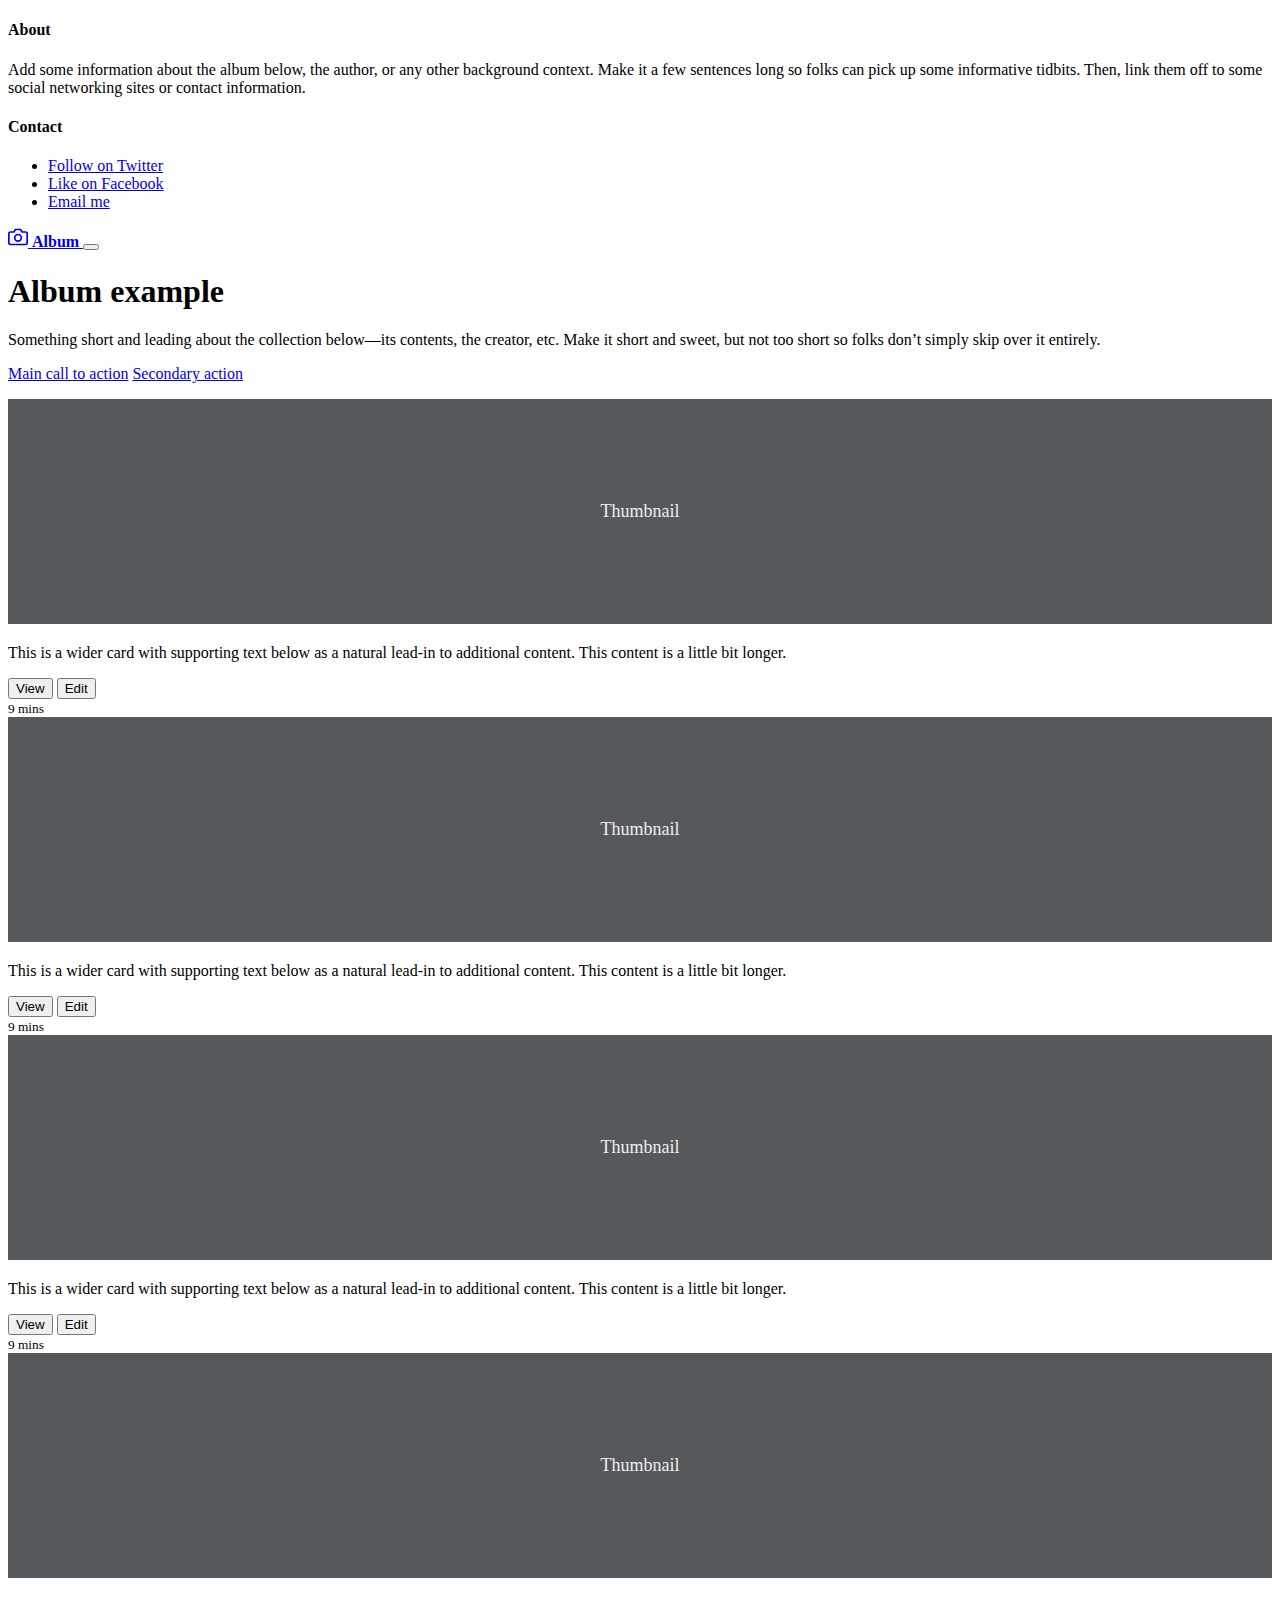
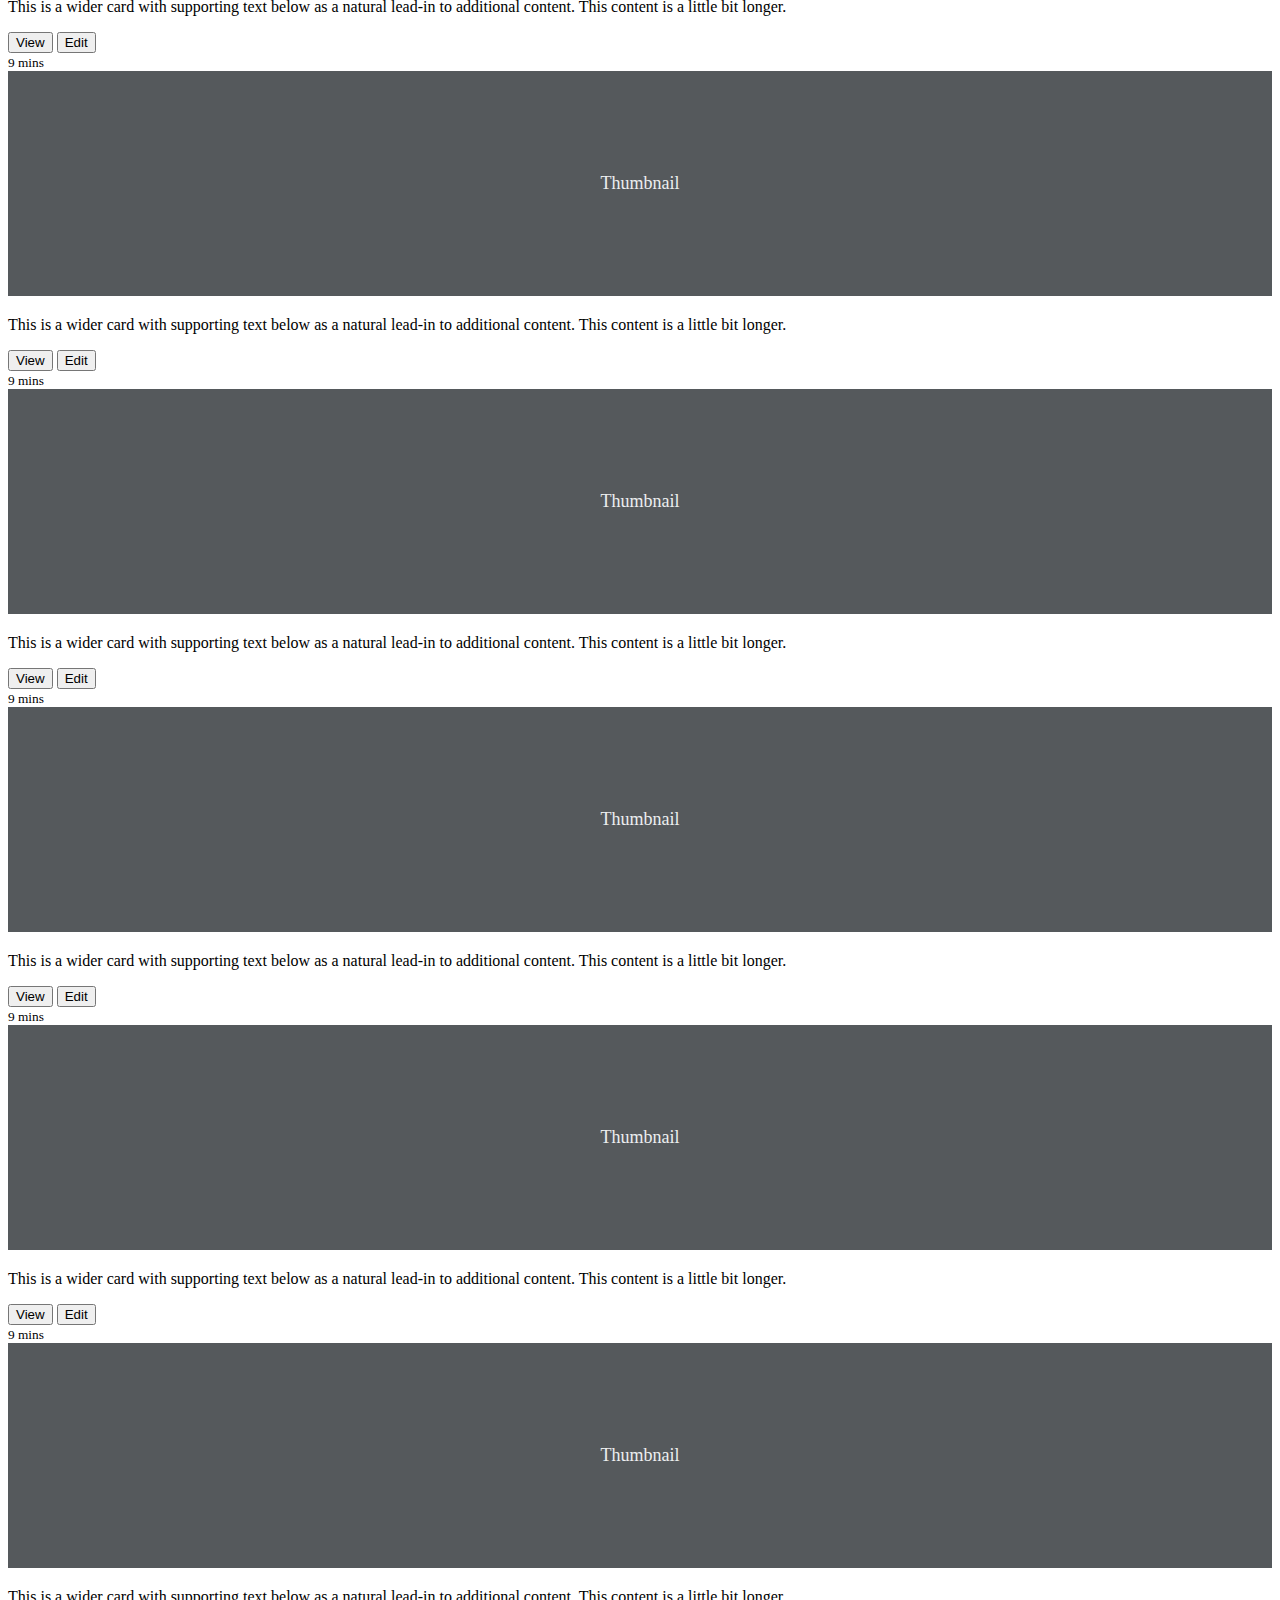
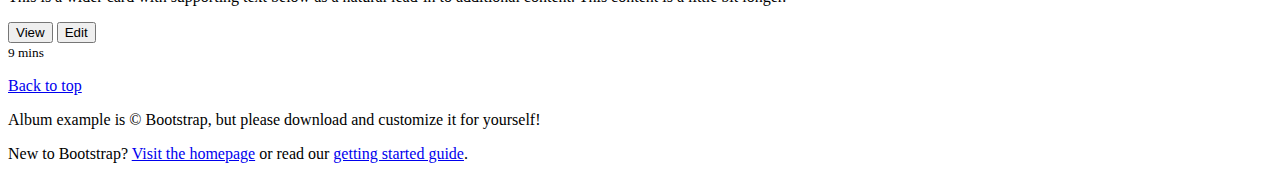
<file: test.html>
<!doctype html>
<html lang="en">
  <head>
    <meta charset="utf-8">
    <meta name="viewport" content="width=device-width, initial-scale=1">
    <meta name="description" content="">
    <meta name="author" content="Mark Otto, Jacob Thornton, and Bootstrap contributors">
    <meta name="generator" content="Hugo 0.88.1">
    <title>Album example · Bootstrap v5.1</title>

    <link rel="canonical" href="https://getbootstrap.com/docs/5.1/examples/album/">

    

    <!-- Bootstrap core CSS -->
    <link href="https://cdn.jsdelivr.net/npm/bootstrap@5.1.3/dist/css/bootstrap.min.css" rel="stylesheet" integrity="sha384-1BmE4kWBq78iYhFldvKuhfTAU6auU8tT94WrHftjDbrCEXSU1oBoqyl2QvZ6jIW3" crossorigin="anonymous">

    <!-- Favicons -->
<link rel="apple-touch-icon" href="/docs/5.1/assets/img/favicons/apple-touch-icon.png" sizes="180x180">
<link rel="icon" href="/docs/5.1/assets/img/favicons/favicon-32x32.png" sizes="32x32" type="image/png">
<link rel="icon" href="/docs/5.1/assets/img/favicons/favicon-16x16.png" sizes="16x16" type="image/png">
<link rel="manifest" href="/docs/5.1/assets/img/favicons/manifest.json">
<link rel="mask-icon" href="/docs/5.1/assets/img/favicons/safari-pinned-tab.svg" color="#7952b3">
<link rel="icon" href="/docs/5.1/assets/img/favicons/favicon.ico">
<meta name="theme-color" content="#7952b3">


    <style>
      .bd-placeholder-img {
        font-size: 1.125rem;
        text-anchor: middle;
        -webkit-user-select: none;
        -moz-user-select: none;
        user-select: none;
      }

      @media (min-width: 768px) {
        .bd-placeholder-img-lg {
          font-size: 3.5rem;
        }
      }
    </style>

    
  </head>
  <body>
    
<header>
  <div class="collapse bg-dark" id="navbarHeader">
    <div class="container">
      <div class="row">
        <div class="col-sm-8 col-md-7 py-4">
          <h4 class="text-white">About</h4>
          <p class="text-muted">Add some information about the album below, the author, or any other background context. Make it a few sentences long so folks can pick up some informative tidbits. Then, link them off to some social networking sites or contact information.</p>
        </div>
        <div class="col-sm-4 offset-md-1 py-4">
          <h4 class="text-white">Contact</h4>
          <ul class="list-unstyled">
            <li><a href="#" class="text-white">Follow on Twitter</a></li>
            <li><a href="#" class="text-white">Like on Facebook</a></li>
            <li><a href="#" class="text-white">Email me</a></li>
          </ul>
        </div>
      </div>
    </div>
  </div>
  <div class="navbar navbar-dark bg-dark shadow-sm">
    <div class="container">
      <a href="#" class="navbar-brand d-flex align-items-center">
        <svg xmlns="http://www.w3.org/2000/svg" width="20" height="20" fill="none" stroke="currentColor" stroke-linecap="round" stroke-linejoin="round" stroke-width="2" aria-hidden="true" class="me-2" viewBox="0 0 24 24"><path d="M23 19a2 2 0 0 1-2 2H3a2 2 0 0 1-2-2V8a2 2 0 0 1 2-2h4l2-3h6l2 3h4a2 2 0 0 1 2 2z"/><circle cx="12" cy="13" r="4"/></svg>
        <strong>Album</strong>
      </a>
      <button class="navbar-toggler" type="button" data-bs-toggle="collapse" data-bs-target="#navbarHeader" aria-controls="navbarHeader" aria-expanded="false" aria-label="Toggle navigation">
        <span class="navbar-toggler-icon"></span>
      </button>
    </div>
  </div>
</header>

<main>

  <section class="py-5 text-center container">
    <div class="row py-lg-5">
      <div class="col-lg-6 col-md-8 mx-auto">
        <h1 class="fw-light">Album example</h1>
        <p class="lead text-muted">Something short and leading about the collection below—its contents, the creator, etc. Make it short and sweet, but not too short so folks don’t simply skip over it entirely.</p>
        <p>
          <a href="#" class="btn btn-primary my-2">Main call to action</a>
          <a href="#" class="btn btn-secondary my-2">Secondary action</a>
        </p>
      </div>
    </div>
  </section>

  <div class="album py-5 bg-light">
    <div class="container">

      <div class="row row-cols-1 row-cols-sm-2 row-cols-md-3 g-3">
        <div class="col">
          <div class="card shadow-sm">
            <svg class="bd-placeholder-img card-img-top" width="100%" height="225" xmlns="http://www.w3.org/2000/svg" role="img" aria-label="Placeholder: Thumbnail" preserveAspectRatio="xMidYMid slice" focusable="false"><title>Placeholder</title><rect width="100%" height="100%" fill="#55595c"/><text x="50%" y="50%" fill="#eceeef" dy=".3em">Thumbnail</text></svg>

            <div class="card-body">
              <p class="card-text">This is a wider card with supporting text below as a natural lead-in to additional content. This content is a little bit longer.</p>
              <div class="d-flex justify-content-between align-items-center">
                <div class="btn-group">
                  <button type="button" class="btn btn-sm btn-outline-secondary">View</button>
                  <button type="button" class="btn btn-sm btn-outline-secondary">Edit</button>
                </div>
                <small class="text-muted">9 mins</small>
              </div>
            </div>
          </div>
        </div>
        <div class="col">
          <div class="card shadow-sm">
            <svg class="bd-placeholder-img card-img-top" width="100%" height="225" xmlns="http://www.w3.org/2000/svg" role="img" aria-label="Placeholder: Thumbnail" preserveAspectRatio="xMidYMid slice" focusable="false"><title>Placeholder</title><rect width="100%" height="100%" fill="#55595c"/><text x="50%" y="50%" fill="#eceeef" dy=".3em">Thumbnail</text></svg>

            <div class="card-body">
              <p class="card-text">This is a wider card with supporting text below as a natural lead-in to additional content. This content is a little bit longer.</p>
              <div class="d-flex justify-content-between align-items-center">
                <div class="btn-group">
                  <button type="button" class="btn btn-sm btn-outline-secondary">View</button>
                  <button type="button" class="btn btn-sm btn-outline-secondary">Edit</button>
                </div>
                <small class="text-muted">9 mins</small>
              </div>
            </div>
          </div>
        </div>
        <div class="col">
          <div class="card shadow-sm">
            <svg class="bd-placeholder-img card-img-top" width="100%" height="225" xmlns="http://www.w3.org/2000/svg" role="img" aria-label="Placeholder: Thumbnail" preserveAspectRatio="xMidYMid slice" focusable="false"><title>Placeholder</title><rect width="100%" height="100%" fill="#55595c"/><text x="50%" y="50%" fill="#eceeef" dy=".3em">Thumbnail</text></svg>

            <div class="card-body">
              <p class="card-text">This is a wider card with supporting text below as a natural lead-in to additional content. This content is a little bit longer.</p>
              <div class="d-flex justify-content-between align-items-center">
                <div class="btn-group">
                  <button type="button" class="btn btn-sm btn-outline-secondary">View</button>
                  <button type="button" class="btn btn-sm btn-outline-secondary">Edit</button>
                </div>
                <small class="text-muted">9 mins</small>
              </div>
            </div>
          </div>
        </div>

        <div class="col">
          <div class="card shadow-sm">
            <svg class="bd-placeholder-img card-img-top" width="100%" height="225" xmlns="http://www.w3.org/2000/svg" role="img" aria-label="Placeholder: Thumbnail" preserveAspectRatio="xMidYMid slice" focusable="false"><title>Placeholder</title><rect width="100%" height="100%" fill="#55595c"/><text x="50%" y="50%" fill="#eceeef" dy=".3em">Thumbnail</text></svg>

            <div class="card-body">
              <p class="card-text">This is a wider card with supporting text below as a natural lead-in to additional content. This content is a little bit longer.</p>
              <div class="d-flex justify-content-between align-items-center">
                <div class="btn-group">
                  <button type="button" class="btn btn-sm btn-outline-secondary">View</button>
                  <button type="button" class="btn btn-sm btn-outline-secondary">Edit</button>
                </div>
                <small class="text-muted">9 mins</small>
              </div>
            </div>
          </div>
        </div>
        <div class="col">
          <div class="card shadow-sm">
            <svg class="bd-placeholder-img card-img-top" width="100%" height="225" xmlns="http://www.w3.org/2000/svg" role="img" aria-label="Placeholder: Thumbnail" preserveAspectRatio="xMidYMid slice" focusable="false"><title>Placeholder</title><rect width="100%" height="100%" fill="#55595c"/><text x="50%" y="50%" fill="#eceeef" dy=".3em">Thumbnail</text></svg>

            <div class="card-body">
              <p class="card-text">This is a wider card with supporting text below as a natural lead-in to additional content. This content is a little bit longer.</p>
              <div class="d-flex justify-content-between align-items-center">
                <div class="btn-group">
                  <button type="button" class="btn btn-sm btn-outline-secondary">View</button>
                  <button type="button" class="btn btn-sm btn-outline-secondary">Edit</button>
                </div>
                <small class="text-muted">9 mins</small>
              </div>
            </div>
          </div>
        </div>
        <div class="col">
          <div class="card shadow-sm">
            <svg class="bd-placeholder-img card-img-top" width="100%" height="225" xmlns="http://www.w3.org/2000/svg" role="img" aria-label="Placeholder: Thumbnail" preserveAspectRatio="xMidYMid slice" focusable="false"><title>Placeholder</title><rect width="100%" height="100%" fill="#55595c"/><text x="50%" y="50%" fill="#eceeef" dy=".3em">Thumbnail</text></svg>

            <div class="card-body">
              <p class="card-text">This is a wider card with supporting text below as a natural lead-in to additional content. This content is a little bit longer.</p>
              <div class="d-flex justify-content-between align-items-center">
                <div class="btn-group">
                  <button type="button" class="btn btn-sm btn-outline-secondary">View</button>
                  <button type="button" class="btn btn-sm btn-outline-secondary">Edit</button>
                </div>
                <small class="text-muted">9 mins</small>
              </div>
            </div>
          </div>
        </div>

        <div class="col">
          <div class="card shadow-sm">
            <svg class="bd-placeholder-img card-img-top" width="100%" height="225" xmlns="http://www.w3.org/2000/svg" role="img" aria-label="Placeholder: Thumbnail" preserveAspectRatio="xMidYMid slice" focusable="false"><title>Placeholder</title><rect width="100%" height="100%" fill="#55595c"/><text x="50%" y="50%" fill="#eceeef" dy=".3em">Thumbnail</text></svg>

            <div class="card-body">
              <p class="card-text">This is a wider card with supporting text below as a natural lead-in to additional content. This content is a little bit longer.</p>
              <div class="d-flex justify-content-between align-items-center">
                <div class="btn-group">
                  <button type="button" class="btn btn-sm btn-outline-secondary">View</button>
                  <button type="button" class="btn btn-sm btn-outline-secondary">Edit</button>
                </div>
                <small class="text-muted">9 mins</small>
              </div>
            </div>
          </div>
        </div>
        <div class="col">
          <div class="card shadow-sm">
            <svg class="bd-placeholder-img card-img-top" width="100%" height="225" xmlns="http://www.w3.org/2000/svg" role="img" aria-label="Placeholder: Thumbnail" preserveAspectRatio="xMidYMid slice" focusable="false"><title>Placeholder</title><rect width="100%" height="100%" fill="#55595c"/><text x="50%" y="50%" fill="#eceeef" dy=".3em">Thumbnail</text></svg>

            <div class="card-body">
              <p class="card-text">This is a wider card with supporting text below as a natural lead-in to additional content. This content is a little bit longer.</p>
              <div class="d-flex justify-content-between align-items-center">
                <div class="btn-group">
                  <button type="button" class="btn btn-sm btn-outline-secondary">View</button>
                  <button type="button" class="btn btn-sm btn-outline-secondary">Edit</button>
                </div>
                <small class="text-muted">9 mins</small>
              </div>
            </div>
          </div>
        </div>
        <div class="col">
          <div class="card shadow-sm">
            <svg class="bd-placeholder-img card-img-top" width="100%" height="225" xmlns="http://www.w3.org/2000/svg" role="img" aria-label="Placeholder: Thumbnail" preserveAspectRatio="xMidYMid slice" focusable="false"><title>Placeholder</title><rect width="100%" height="100%" fill="#55595c"/><text x="50%" y="50%" fill="#eceeef" dy=".3em">Thumbnail</text></svg>

            <div class="card-body">
              <p class="card-text">This is a wider card with supporting text below as a natural lead-in to additional content. This content is a little bit longer.</p>
              <div class="d-flex justify-content-between align-items-center">
                <div class="btn-group">
                  <button type="button" class="btn btn-sm btn-outline-secondary">View</button>
                  <button type="button" class="btn btn-sm btn-outline-secondary">Edit</button>
                </div>
                <small class="text-muted">9 mins</small>
              </div>
            </div>
          </div>
        </div>
      </div>
    </div>
  </div>

</main>

<footer class="text-muted py-5">
  <div class="container">
    <p class="float-end mb-1">
      <a href="#">Back to top</a>
    </p>
    <p class="mb-1">Album example is &copy; Bootstrap, but please download and customize it for yourself!</p>
    <p class="mb-0">New to Bootstrap? <a href="/">Visit the homepage</a> or read our <a href="/docs/5.1/getting-started/introduction/">getting started guide</a>.</p>
  </div>
</footer>


<script src="https://cdn.jsdelivr.net/npm/bootstrap@5.1.3/dist/js/bootstrap.bundle.min.js" integrity="sha384-ka7Sk0Gln4gmtz2MlQnikT1wXgYsOg+OMhuP+IlRH9sENBO0LRn5q+8nbTov4+1p" crossorigin="anonymous"></script>

      
  </body>
</html>
</file>
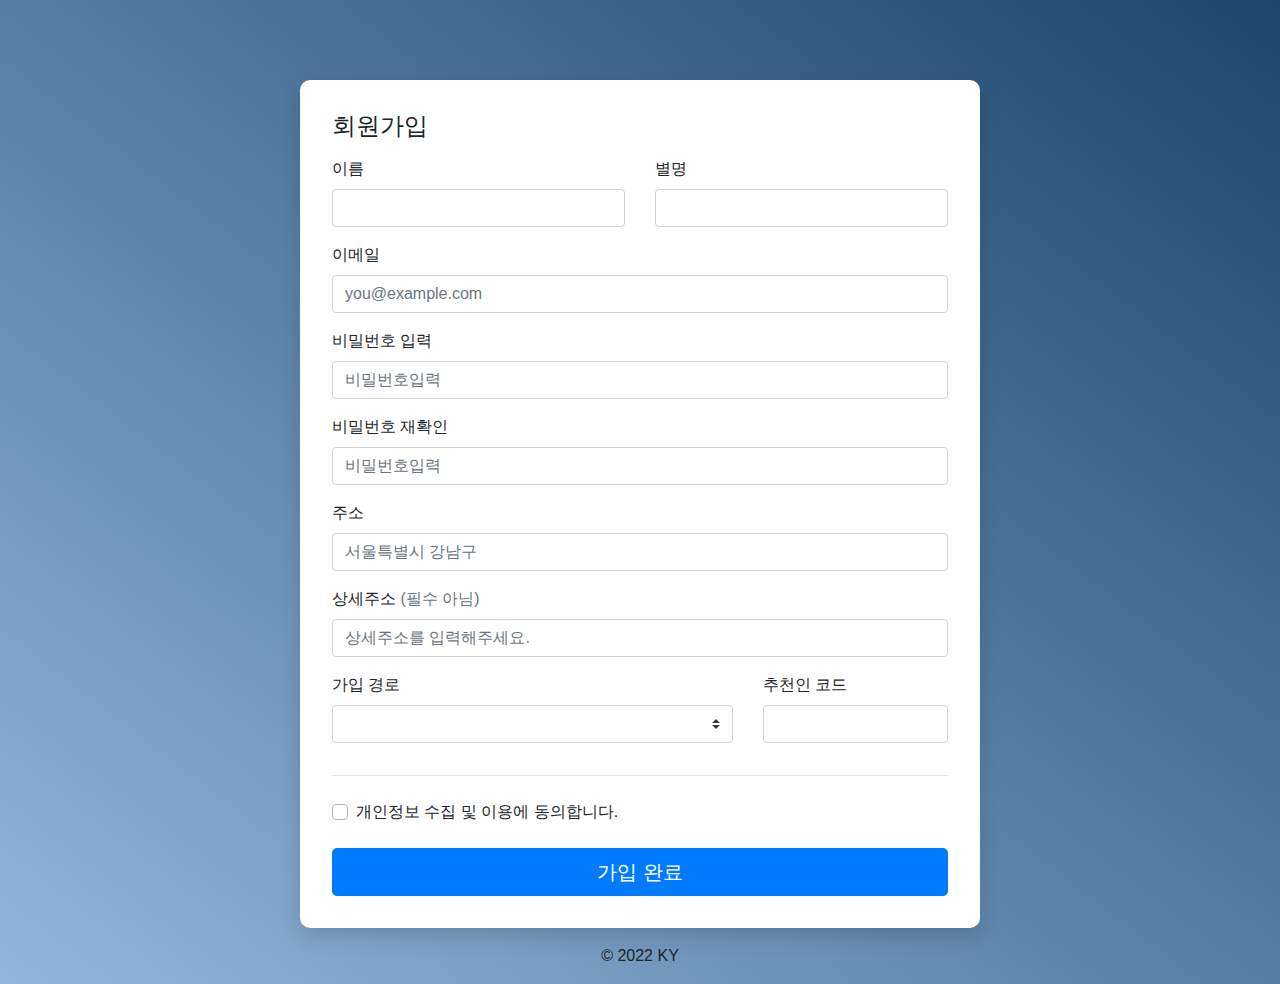
<file: mypage/signup.html>
<!DOCTYPE html>
<html lang="ko">

<head>
  <meta charset="UTF-8">
  <meta http-equiv="X-UA-Compatible" content="IE=edge">
  <meta name="viewport" content="width=device-width, initial-scale=1.0">
  <title>signup</title>

  <!-- Bootstrap CSS -->
  <link rel="stylesheet" href="https://stackpath.bootstrapcdn.com/bootstrap/4.3.1/css/bootstrap.min.css"
    integrity="sha384-ggOyR0iXCbMQv3Xipma34MD+dH/1fQ784/j6cY/iJTQUOhcWr7x9JvoRxT2MZw1T" crossorigin="anonymous">

  <style>
    body {
      min-height: 100vh;

      background: -webkit-gradient(linear, left bottom, right top, from(#92b5db), to(#1d466c));
      background: -webkit-linear-gradient(bottom left, #92b5db 0%, #1d466c 100%);
      background: -moz-linear-gradient(bottom left, #92b5db 0%, #1d466c 100%);
      background: -o-linear-gradient(bottom left, #92b5db 0%, #1d466c 100%);
      background: linear-gradient(to top right, #92b5db 0%, #1d466c 100%);
    }

    .input-form {
      max-width: 680px;

      margin-top: 80px;
      padding: 32px;

      background: #fff;
      -webkit-border-radius: 10px;
      -moz-border-radius: 10px;
      border-radius: 10px;
      -webkit-box-shadow: 0 8px 20px 0 rgba(0, 0, 0, 0.15);
      -moz-box-shadow: 0 8px 20px 0 rgba(0, 0, 0, 0.15);
      box-shadow: 0 8px 20px 0 rgba(0, 0, 0, 0.15)
    }
  </style>
</head>

<body>
  <div class="container">
    <div class="input-form-backgroud row">
      <div class="input-form col-md-12 mx-auto">
        <h4 class="mb-3">회원가입</h4>
        <form class="validation-form" novalidate>
          <div class="row">
            <div class="col-md-6 mb-3">
              <label for="name">이름</label>
              <input type="text" class="form-control" id="name" placeholder="" value="" required>
              <div class="invalid-feedback">
                이름을 입력해주세요.
              </div>
            </div>
            <div class="col-md-6 mb-3">
              <label for="nickname">별명</label>
              <input type="text" class="form-control" id="nickname" placeholder="" value="" required>
              <div class="invalid-feedback">
                별명을 입력해주세요.
              </div>
            </div>
          </div>

          <div class="mb-3">
            <label for="email">이메일</label>
            <input type="email" class="form-control" id="email" placeholder="you@example.com" required>
            <div class="invalid-feedback">
              이메일을 입력해주세요.
            </div>
          </div>

          <div class="mb-3">
            <label for="password">비밀번호 입력</label>
            <input type="password" class="form-control" id="password" placeholder="비밀번호입력" required>
            <div class="invalid-feedback">
              비밀번호를 입력해주세요.
            </div>
          </div>

          <div class="mb-3">
            <label for="password">비밀번호 재확인</label>
            <input type="password" class="form-control" id="password" placeholder="비밀번호입력" required>
            <div class="invalid-feedback">
              비밀번호를 재입력해주세요.
            </div>
          </div>

          <div class="mb-3">
            <label for="address">주소</label>
            <input type="text" class="form-control" id="address" placeholder="서울특별시 강남구" required>
            <div class="invalid-feedback">
              주소를 입력해주세요.
            </div>
          </div>

          <div class="mb-3">
            <label for="address2">상세주소<span class="text-muted">&nbsp;(필수 아님)</span></label>
            <input type="text" class="form-control" id="address2" placeholder="상세주소를 입력해주세요.">
          </div>
        
      

          <div class="row">
            <div class="col-md-8 mb-3">
              <label for="root">가입 경로</label>
              <select class="custom-select d-block w-100" id="root">
                <option value=""></option>
                <option>검색</option>
                <option>카페</option>
                <option>SNS</option>
                <option>지인추천</option>
              </select>
              <div class="invalid-feedback">
                가입 경로를 선택해주세요.
              </div>
            </div>
            <div class="col-md-4 mb-3">
              <label for="code">추천인 코드</label>
              <input type="text" class="form-control" id="code" placeholder="" required>
              <div class="invalid-feedback">
                추천인 코드를 입력해주세요. <br/>(없을시 X를 표기해주세요.)
              </div>
            </div>
          </div>
          <hr class="mb-4">
          <div class="custom-control custom-checkbox">
            <input type="checkbox" class="custom-control-input" id="aggrement" required>
            <label class="custom-control-label" for="aggrement">개인정보 수집 및 이용에 동의합니다.</label>
          </div>
          <div class="mb-4"></div>
          <button class="btn btn-primary btn-lg btn-block" type="submit">가입 완료</button>
        </form>
      </div>
    </div>
    <footer class="my-3 text-center text-small">
      <p class="mb-1">&copy; 2022 KY</p>
    </footer>
  </div>
  <script>


    window.addEventListener('load', () => {
      const forms = document.getElementsByClassName('validation-form');

      Array.prototype.filter.call(forms, (form) => {
        form.addEventListener('submit', function (event) {
          if (form.checkValidity() === false) {
            event.preventDefault();
            event.stopPropagation();
          }

          form.classList.add('was-validated');
        }, false);
      });
    }, false);


    


  </script>
</body>

</html>
</file>
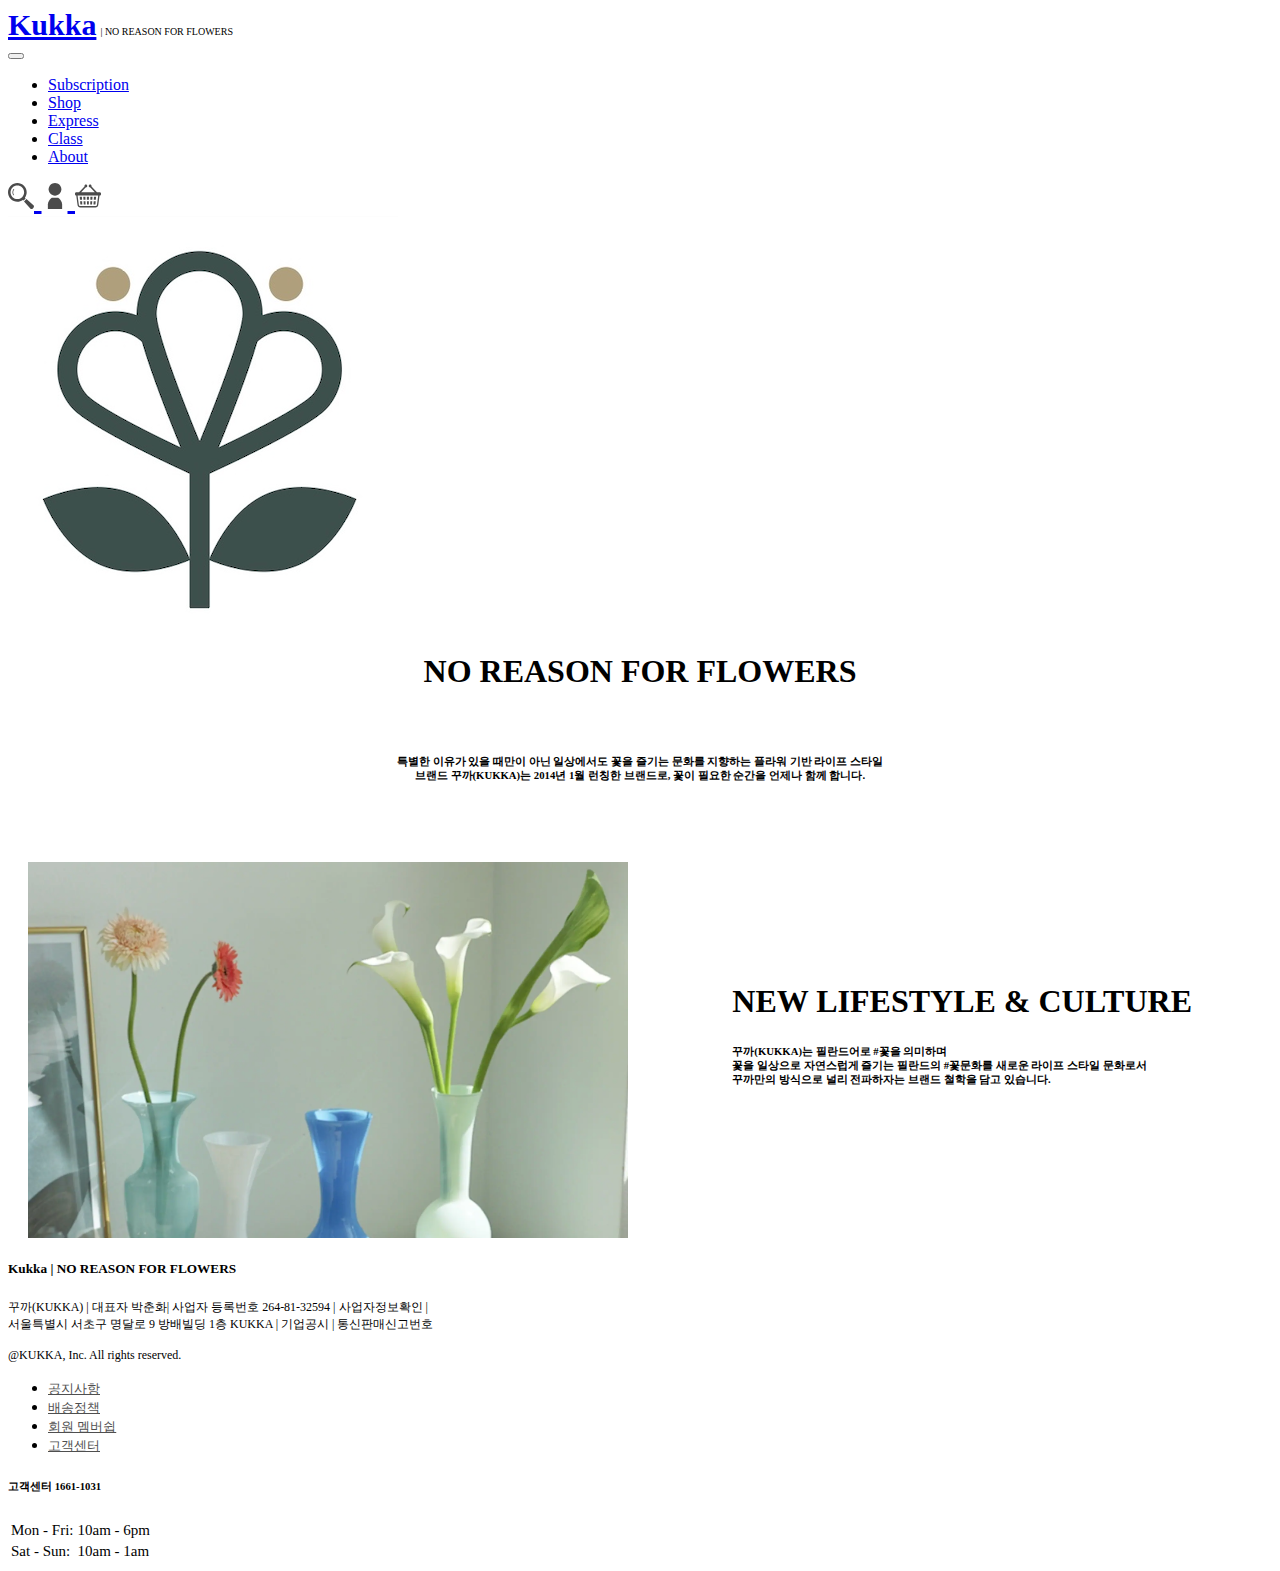
<file: mypage/product/about.html>
<!DOCTYPE html>
<html lang="en">
<head>
    <meta charset="UTF-8">
    <meta http-equiv="X-UA-Compatible" content="IE=edge">
    <meta name="viewport" content="width=device-width, initial-scale=1.0">
    <title>about</title>
    <link href="https://cdn.jsdelivr.net/npm/bootstrap@5.1.3/dist/css/bootstrap.min.css" rel="stylesheet" integrity="sha384-1BmE4kWBq78iYhFldvKuhfTAU6auU8tT94WrHftjDbrCEXSU1oBoqyl2QvZ6jIW3" crossorigin="anonymous">
    
    <style>


        .logo > h1{
          text-align: center;
          font-weight: bolder;
        }
        .logo > h6{
          text-align: center;
        }




    </style>
    <link rel="stylesheet" type="text/css" href="/mypage/css/bootstrap.custom.css" />
</head>

<body>
 
  <nav class="navbar navbar-expand-lg navbar-light bg-light">
    <div class="container-fluid">
     <div>
     <a class="navbar-brand" href="../simple.html">Kukka</a>
     <span class="navbar-brand-right">| NO REASON FOR FLOWERS</span>
   </div>
     <button class="navbar-toggler" type="button" data-bs-toggle="collapse" data-bs-target="#navbarNav" aria-controls="navbarNav" aria-expanded="false" aria-label="Toggle navigation">
       <span class="navbar-toggler-icon"></span>
     </button>
     <div class="collapse navbar-collapse justify-content-end" id="navbarNav">
       <ul class="navbar-nav">
         <!-- <li class="nav-item">
           <a class="nav-link active" aria-current="page" href="../simple.html">Home</a>
         </li> -->
         <li class="nav-item">
           <a class="nav-link" href="./subscription.html">Subscription</a>
         </li>
         <li class="nav-item">
           <a class="nav-link" href="./shop.html">Shop</a>
         </li>
         <li class="nav-item">
           <a class="nav-link" href="./express.html">Express</a>
         </li>
         <li class="nav-item">
           <a class="nav-link" href="./class.html">Class</a>
         </li>
         <li class="nav-item">
           <a class="nav-link" href="./about.html">About</a>
         </li>
       </ul>
     </div>
     <div class="collapse navbar-collapse justify-content-end">
       <a class="navbar-brand justify-content-end" href="#">
         <img src="/mypage/img/search1.svg" width="26" height="26" alt="search">
       </a>
       <a class="navbar-brand justify-content-end" href="../login.html">
         <img src="/mypage/img/person.svg" width="26" height="26" alt="person">
       </a>
         <a class="navbar-brand justify-content-end" href="#">
         <img src="/mypage/img/basket.svg" width="26" height="26" alt="baskets">
       </a>
     </div>
   </div>
 </nav>  

      <!-- <div class="card" style="width: 400px;">
        <img class="card-img-top" src="/mypage/img/product1.jpg" alt="Card image cap">
        <div class="card-body">
          <h5 class="card-title">Card title</h5>
          <p class="card-text">Some quick example text to build on the card title and make up the bulk of the card's content.</p>
          <a href="#" class="btn btn-primary">Go somewhere</a>
        </div>
      </div> -->

     


      <div class="logo">
        <img src="../img/logo.png" class="rounded mx-auto d-block" alt="..."><br/>
        <h1>NO REASON FOR FLOWERS</h1><br/>
        <h6>특별한 이유가 있을 때만이 아닌 일상에서도 꽃을 즐기는 문화를 지향하는 플라워 기반 라이프 스타일 
          <br/>브랜드 꾸까(KUKKA)는 2014년 1월 런칭한 브랜드로, 꽃이 필요한 순간을 언제나 함께 합니다.</h6>
          <br/><br/><br/>
      </div>
      <div>
      <img src="../img/logopage1.png" style="width: 600px; float: left; margin-left: 20px;" class="img-thumbnail" alt="...">
      <div style="float: right; margin-right:80px; margin-top: 100px;">
        <h1>NEW LIFESTYLE & CULTURE</h1>
        <h6 >꾸까(KUKKA)는 필란드어로 #꽃을 의미하며
          <br/>꽃을 일상으로 자연스럽게 즐기는 필란드의 #꽃문화를 새로운 라이프 스타일 문화로서
          <br/>꾸까만의 방식으로 널리 전파하자는 브랜드 철학을 담고 있습니다.</h6>
      </div><div style="clear:both;"></div>
    </div>

  

      

      <div class="container-fluid my-4">

        <footer style="background-color: white;">
          <div class="container p-4">
            <div class="row">
              <div class="col-lg-6 col-md-12 mb-4">
                <h5 class="mb-3 text-dark">Kukka | NO REASON FOR FLOWERS</h5>
                <p style="font-size: 12px;">
                  꾸까(KUKKA) | 대표자 박춘화| 사업자 등록번호 264-81-32594 | 사업자정보확인 | <br/>서울특별시 서초구 명달로 9 방배빌딩 1층 KUKKA | 기업공시 | 통신판매신고번호
                  <br/><br/>@KUKKA, Inc. All rights reserved.
              </p>
              </div>
              <div class="col-lg-3 col-md-6 mb-4">
                <!-- <h5 class="mb-3 text-dark"></h5> -->
                <ul class="list-unstyled mb-0">
                  <li class="mb-1">
                    <a href="#!" style="color:#4f4f4f; font-size:13px;">공지사항</a>
                  </li>
                  <li class="mb-1">
                    <a href="#!" style="color: #4f4f4f; font-size:13px;" >배송정책</a>
                  </li>
                  <li class="mb-1">
                    <a href="#!" style="color: #4f4f4f; font-size:13px;">회원 멤버쉽</a>
                  </li>
                  <li>
                    <a href="#!" style="color: #4f4f4f; font-size:13px;">고객센터</a>
                  </li>
                </ul>
              </div>
              <div class="col-lg-3 col-md-6 mb-4">
                <h6 class="mb-1 text-dark">고객센터 1661-1031</h6>
                <table class="table" style="border-color: #666;">
                  <tbody>
                    <tr>
                      <td style="font-size:15px;">Mon - Fri:</td>
                      <td style="font-size:15px;">10am - 6pm</td>
                    </tr>
                    <tr>
                      <td style="font-size:15px;">Sat - Sun:</td>
                      <td style="font-size:15px;">10am - 1am</td>
                    </tr>
                  </tbody>
                </table>
              </div>
            </div>
          </div>
       
          <!-- Copyright -->
        </footer>
        
      </div>
        

      



    <script src="https://cdn.jsdelivr.net/npm/bootstrap@5.1.3/dist/js/bootstrap.bundle.min.js" integrity="sha384-ka7Sk0Gln4gmtz2MlQnikT1wXgYsOg+OMhuP+IlRH9sENBO0LRn5q+8nbTov4+1p" crossorigin="anonymous"></script>
</body>
</html>
</file>
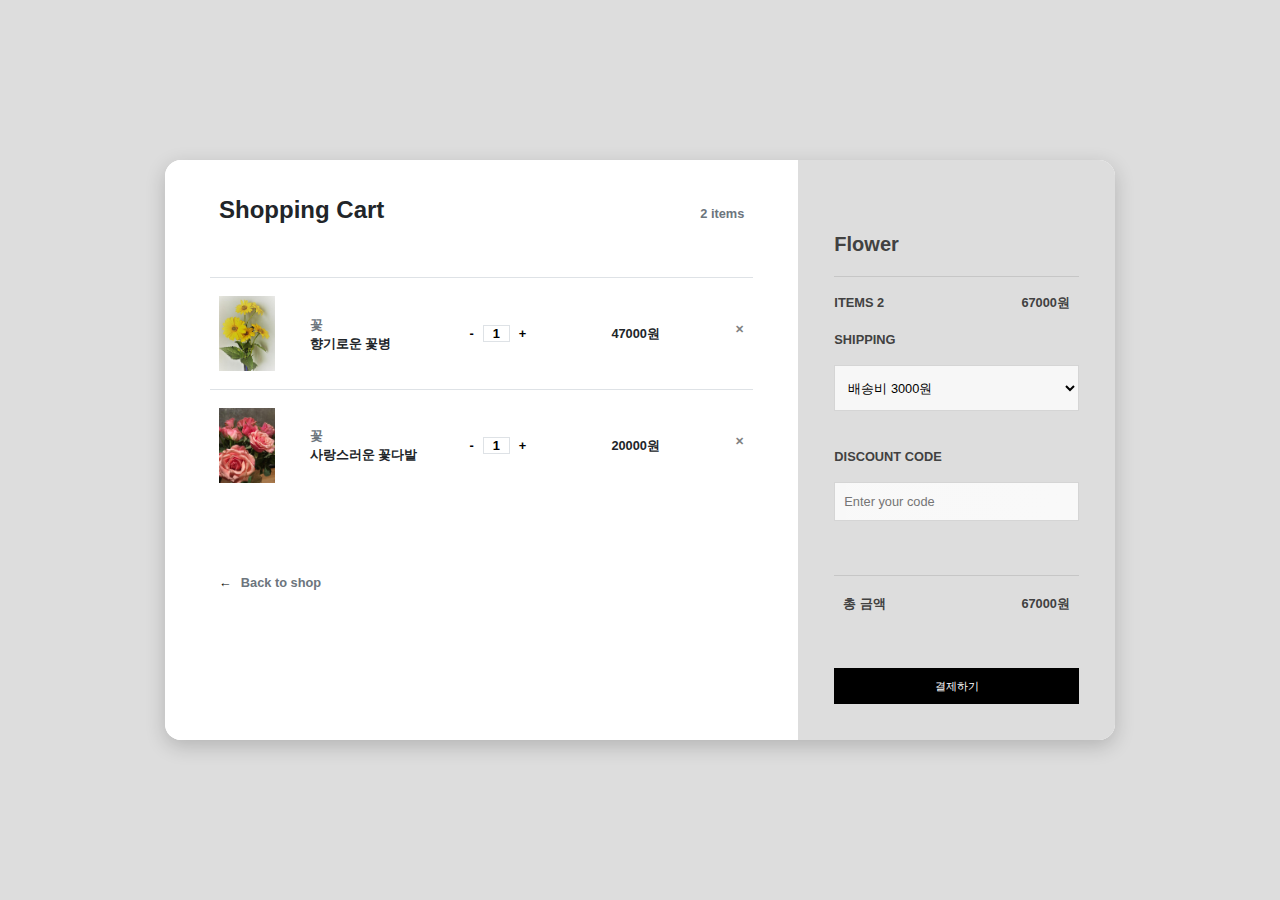
<file: mypage/product/cart.html>
<!DOCTYPE html>
<html lang="en">
<head>
    <meta charset="UTF-8">
    <meta http-equiv="X-UA-Compatible" content="IE=edge">
    <meta name="viewport" content="width=device-width, initial-scale=1.0">
    <title>Cart</title>
    <link href="https://stackpath.bootstrapcdn.com/bootstrap/4.3.1/css/bootstrap.min.css" rel="stylesheet" />
    <link href="https://stackpath.bootstrapcdn.com/bootstrap/4.3.1/js/bootstrap.bundle.min.js" rel="stylesheet" />
    <link href="https://cdnjs.cloudflare.com/ajax/libs/jquery/3.2.1/jquery.min.js" rel="stylesheet" />
    <link href="https://cdnjs.cloudflare.com/ajax/libs/font-awesome/4.7.0/css/font-awesome.min.css" rel="stylesheet" />
    <link href="../css/cart.css" rel="stylesheet" />


</head>
<body>
    <div class="card">
        <div class="row">
            <div class="col-md-8 cart">
                <div class="title">
                    <div class="row">
                        <div class="col"><h4><b>Shopping Cart</b></h4></div>
                        <div class="col align-self-center text-right text-muted">2 items</div>
                    </div>
                </div>    
                <div class="row border-top border-bottom">
                    <div class="row main align-items-center">
                        <div class="col-2"><img class="img-fluid" src="/mypage/img/product1.jpg"></div>
                        <div class="col">
                            <div class="row text-muted">꽃</div>
                            <div class="row">향기로운 꽃병</div>
                        </div>
                        <div class="col">
                            <a href="#">-</a><a href="#" class="border">1</a><a href="#">+</a>
                        </div>
                        <div class="col">47000원<span class="close">&#10005;</span></div>
                    </div>
                </div>
                <div class="row">
                    <div class="row main align-items-center">
                        <div class="col-2"><img class="img-fluid" src="/mypage/img/product3.jpg"></div>
                        <div class="col">
                            <div class="row text-muted">꽃</div>
                            <div class="row">사랑스러운 꽃다발</div>
                        </div>
                        <div class="col">
                            <a href="#">-</a><a href="#" class="border">1</a><a href="#">+</a>
                        </div>
                        <div class="col">20000원 <span class="close">&#10005;</span></div>
                    </div>
                </div>
                <!-- <div class="row border-top border-bottom">
                    <div class="row main align-items-center">
                        <div class="col-2"><img class="img-fluid" src="https://i.imgur.com/pHQ3xT3.jpg"></div>
                        <div class="col">
                            <div class="row text-muted">Shirt</div>
                            <div class="row">Cotton T-shirt</div>
                        </div>
                        <div class="col">
                            <a href="#">-</a><a href="#" class="border">1</a><a href="#">+</a>
                        </div>
                        <div class="col">&euro; 44.00 <span class="close">&#10005;</span></div>
                    </div>
                </div> -->
                <div class="back-to-shop"><a href="#">&leftarrow;</a><span class="text-muted">Back to shop</span></div>
            </div>
            <div class="col-md-4 summary">
                <div><h5><b>Flower</b></h5></div>
                <hr>
                <div class="row">
                    <div class="col" style="padding-left:0;">ITEMS 2</div>
                    <div class="col text-right">67000원</div>
                </div>
                <form>
                    <p>SHIPPING</p>
                    <select><option class="text-muted">배송비 3000원</option></select>
                    <p>DISCOUNT CODE</p>
                    <input id="code" placeholder="Enter your code">
                </form>
                <div class="row" style="border-top: 1px solid rgba(0,0,0,.1); padding: 2vh 0;">
                    <div class="col">총 금액</div>
                    <div class="col text-right">67000원</div>
                </div>
                <button class="btn">결제하기</button>
            </div>
        </div>
        
    </div>
</body>
</html>
</file>
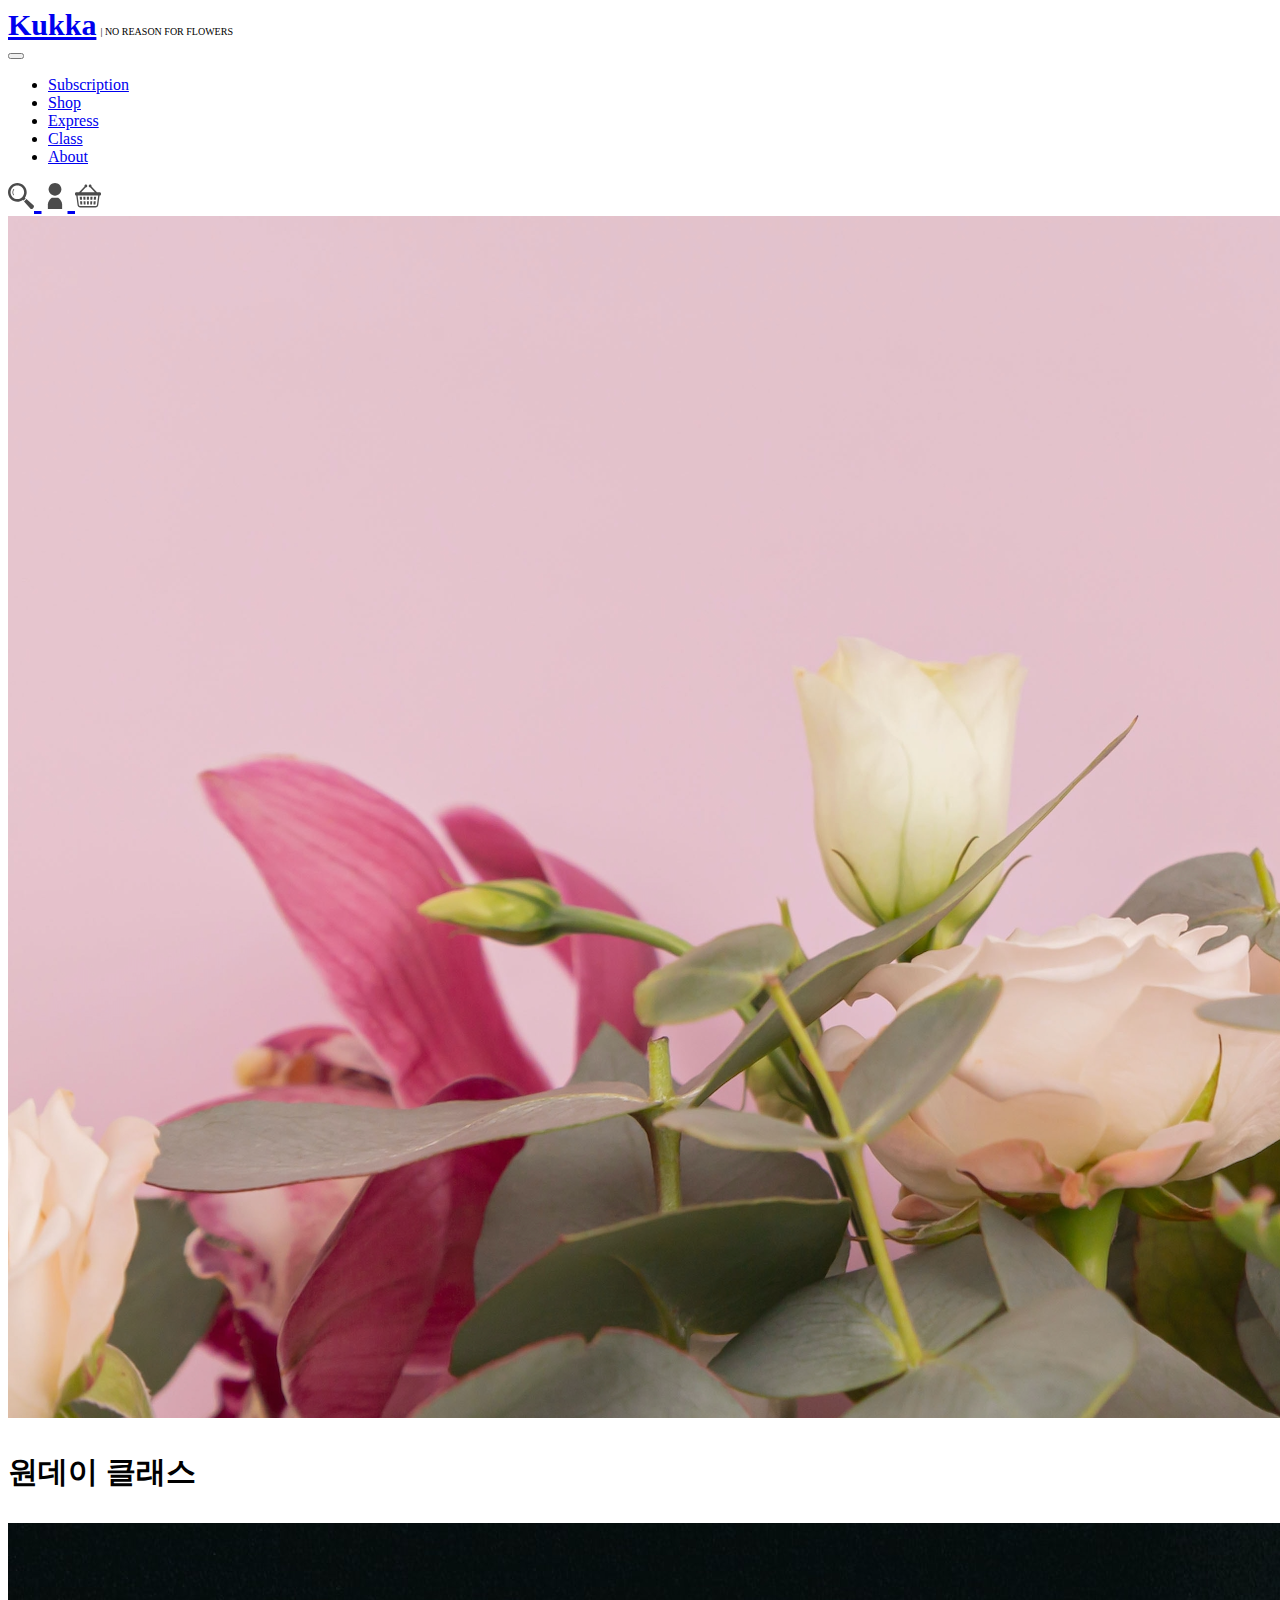
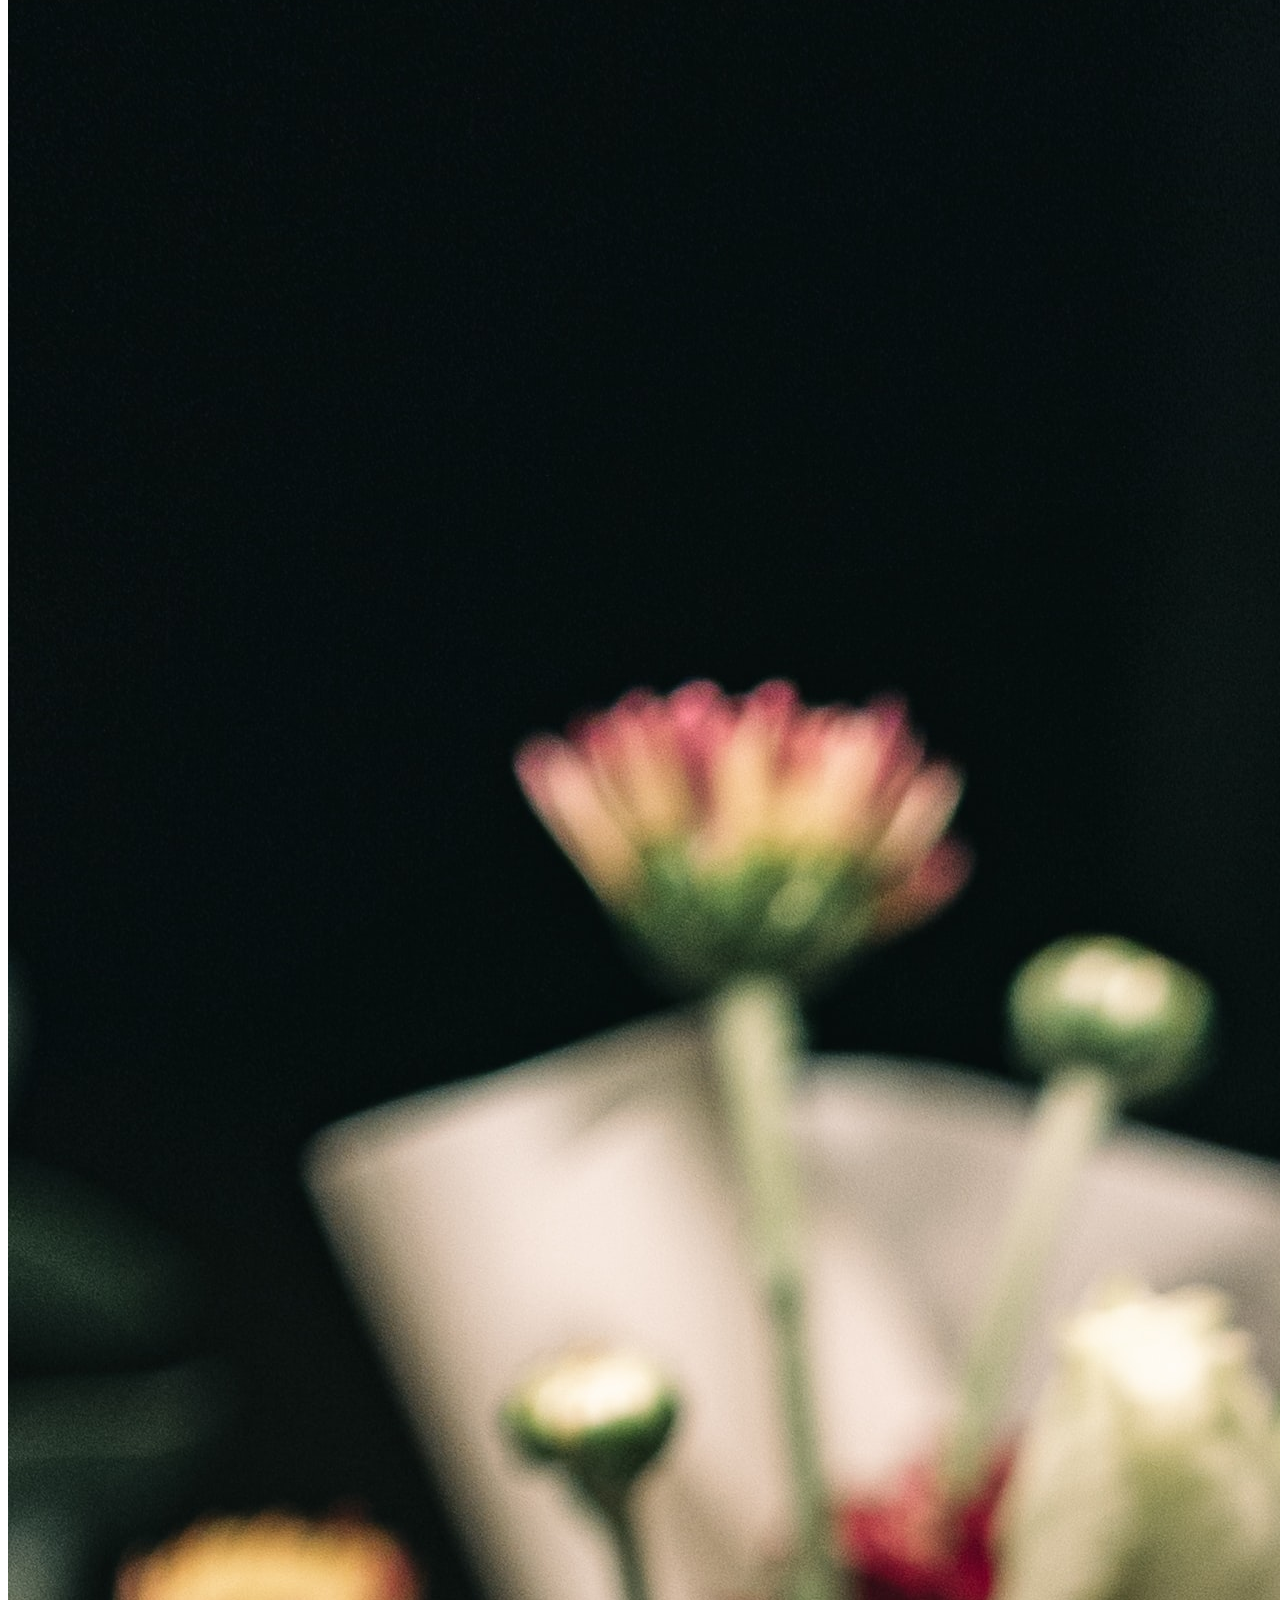
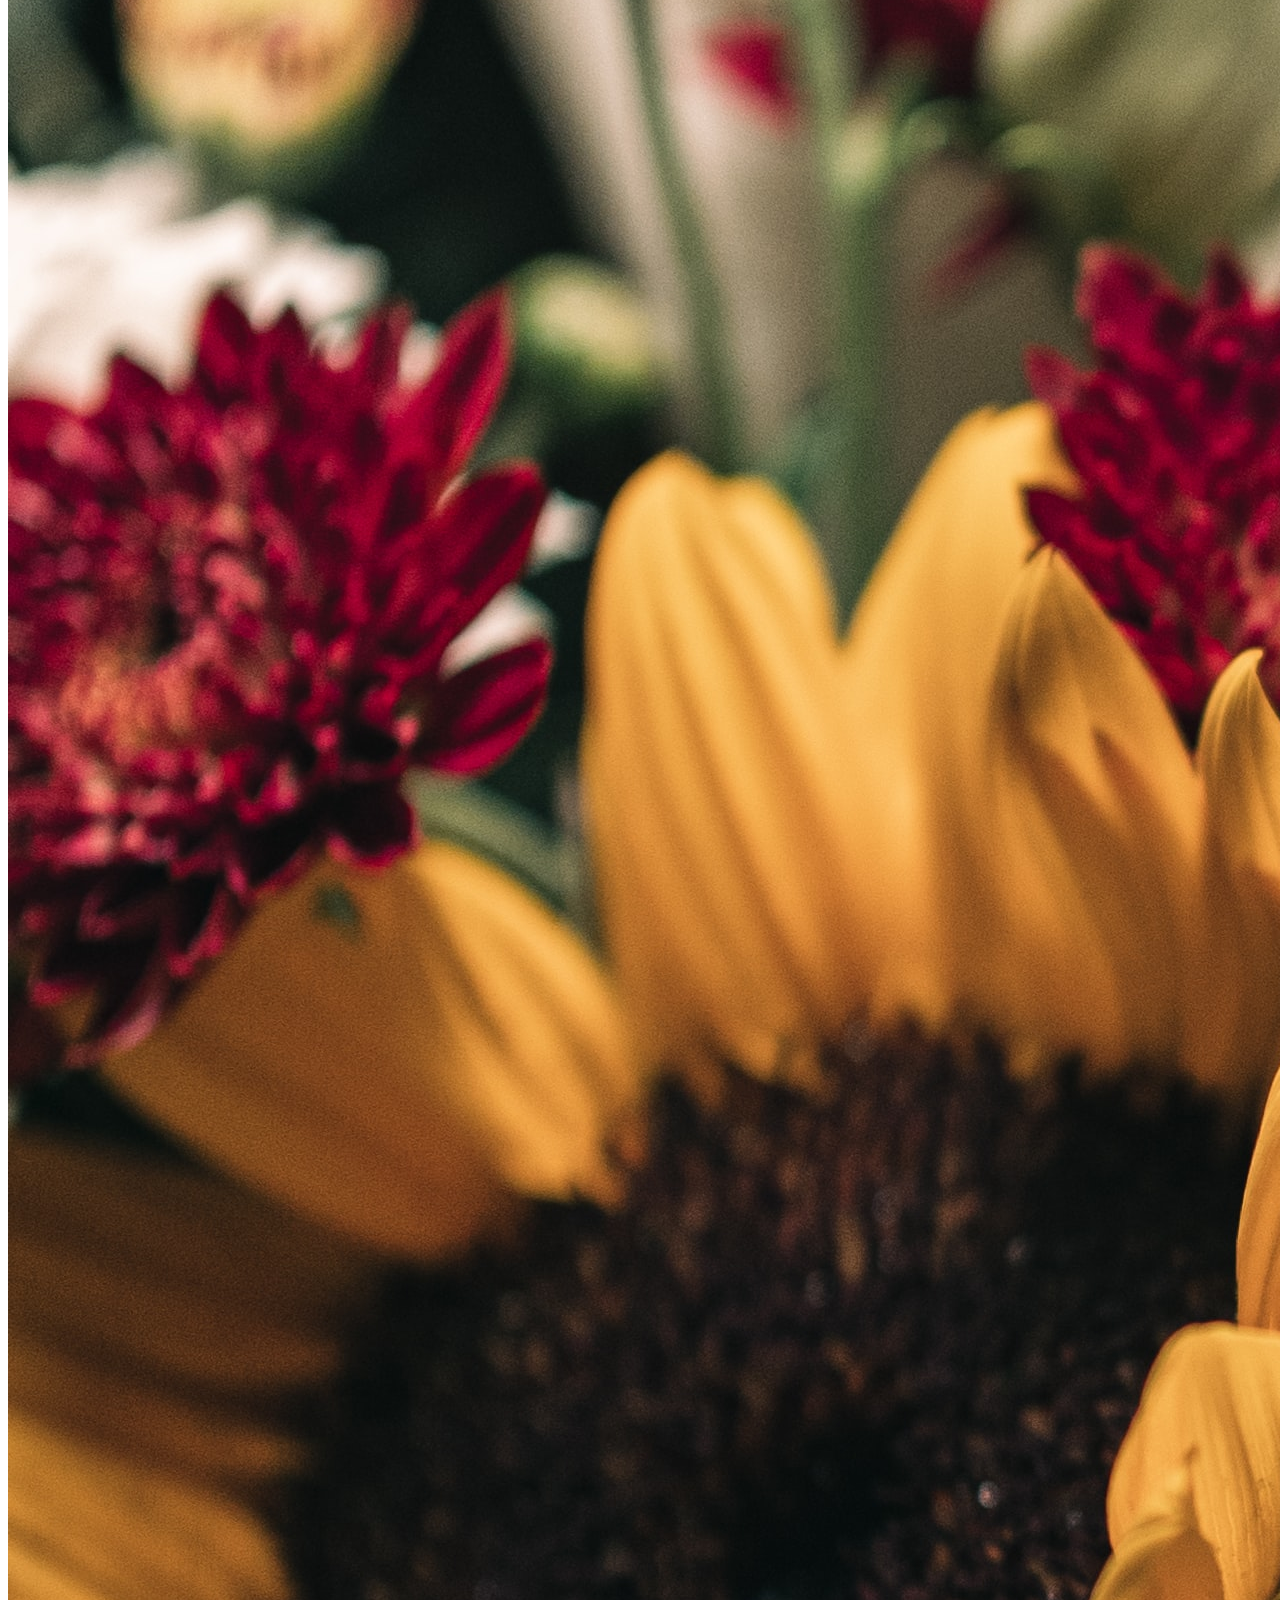
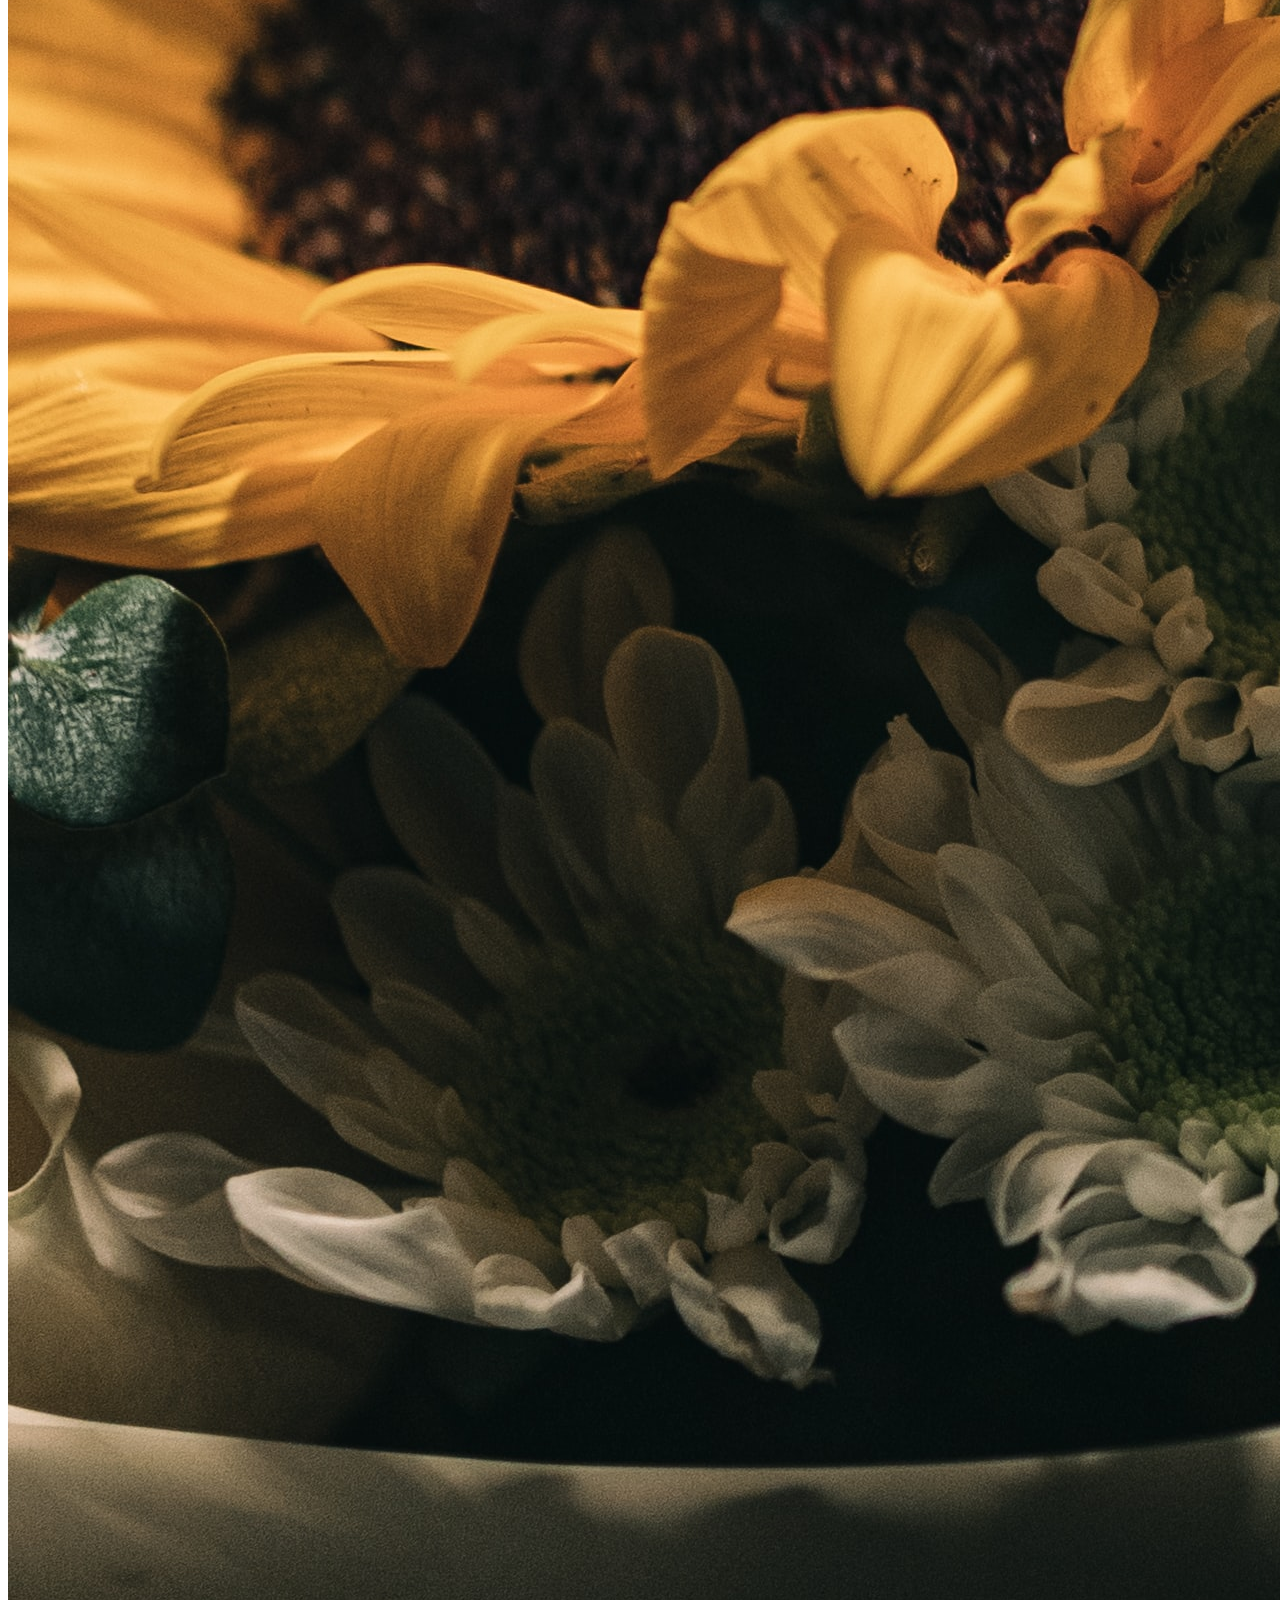
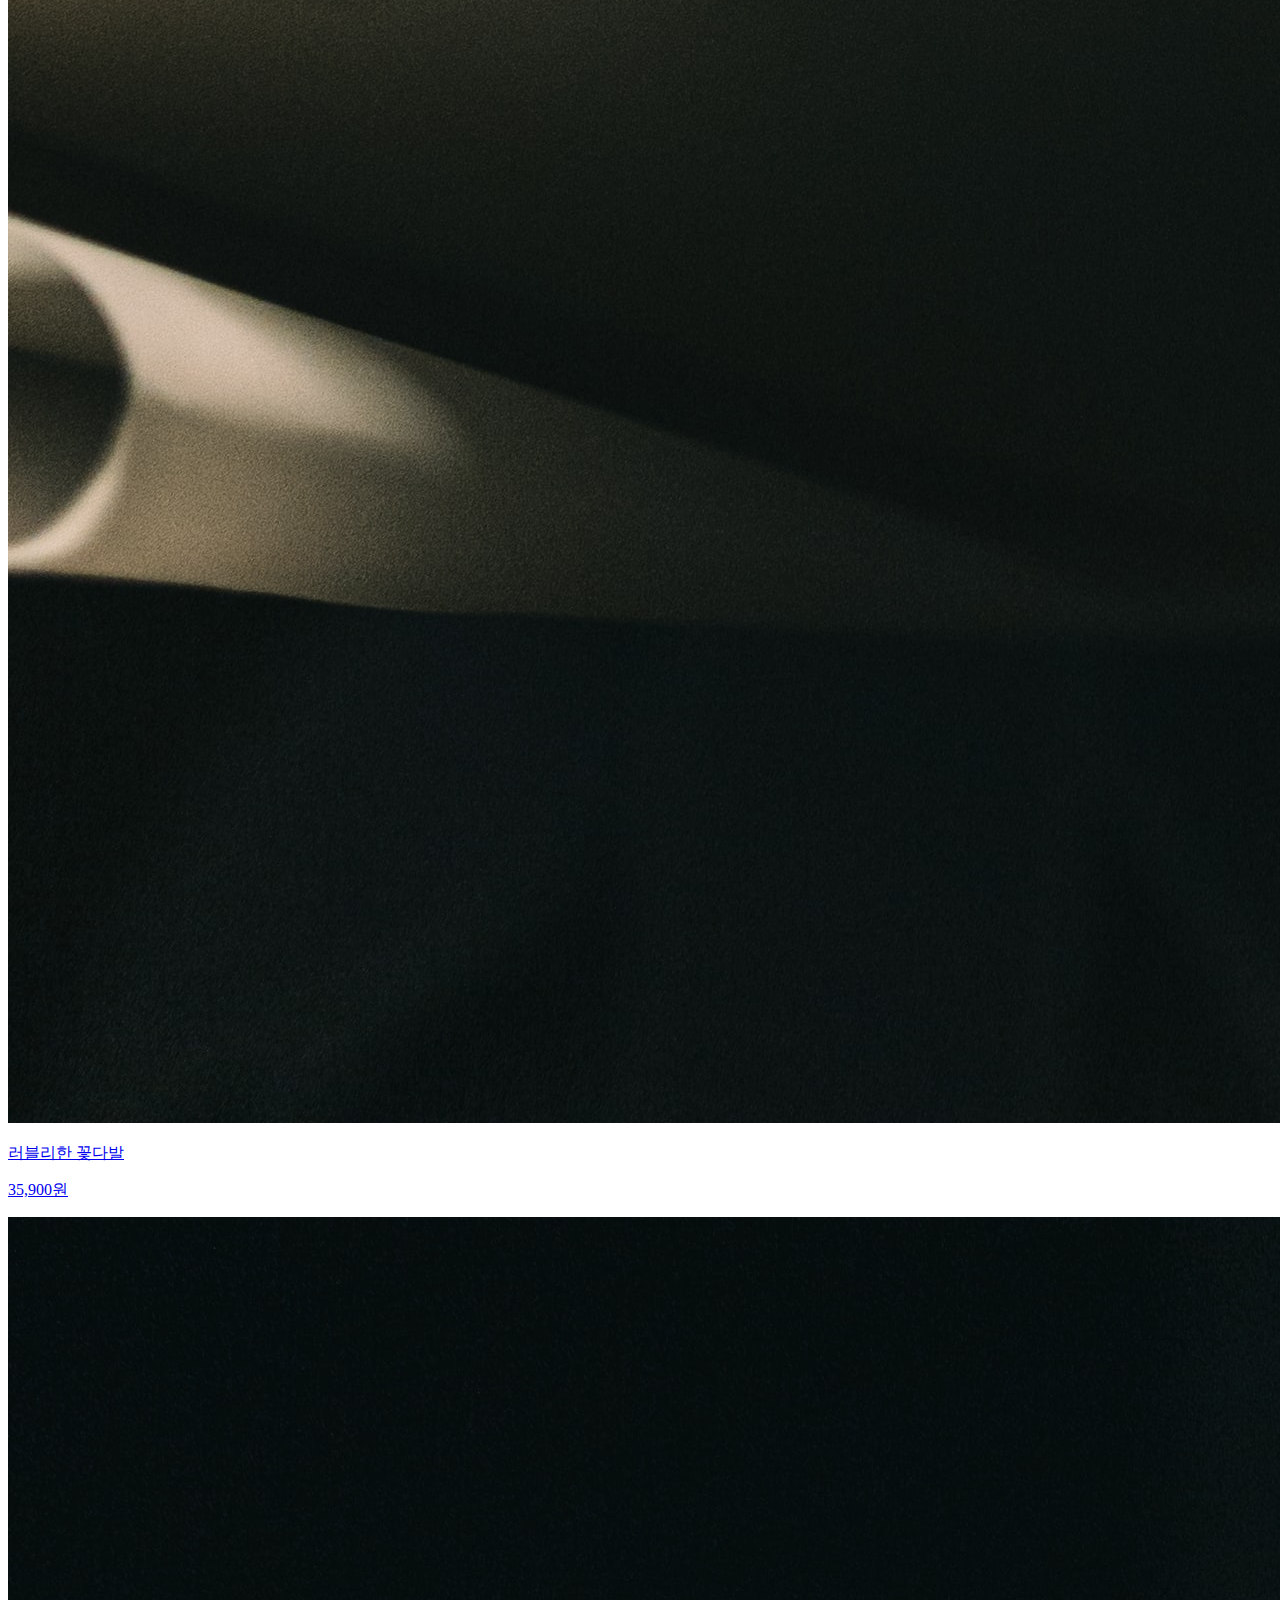
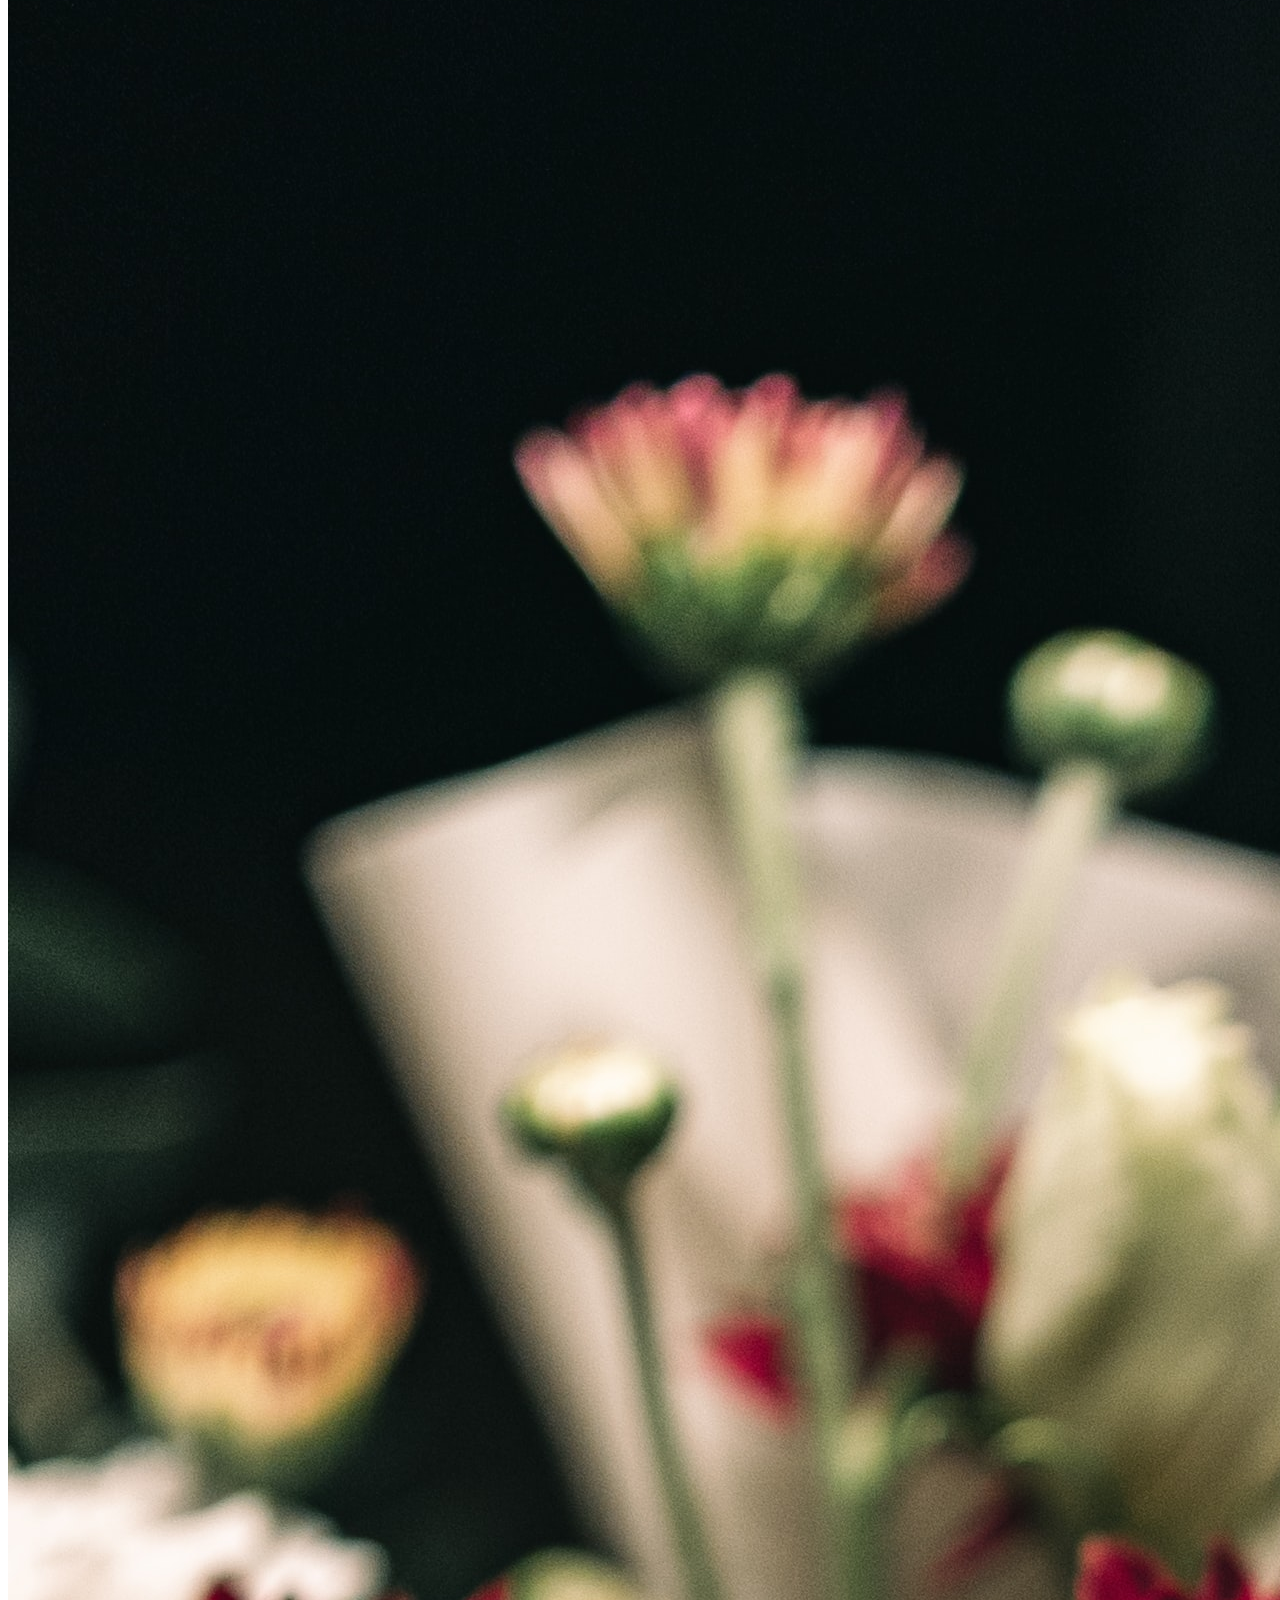
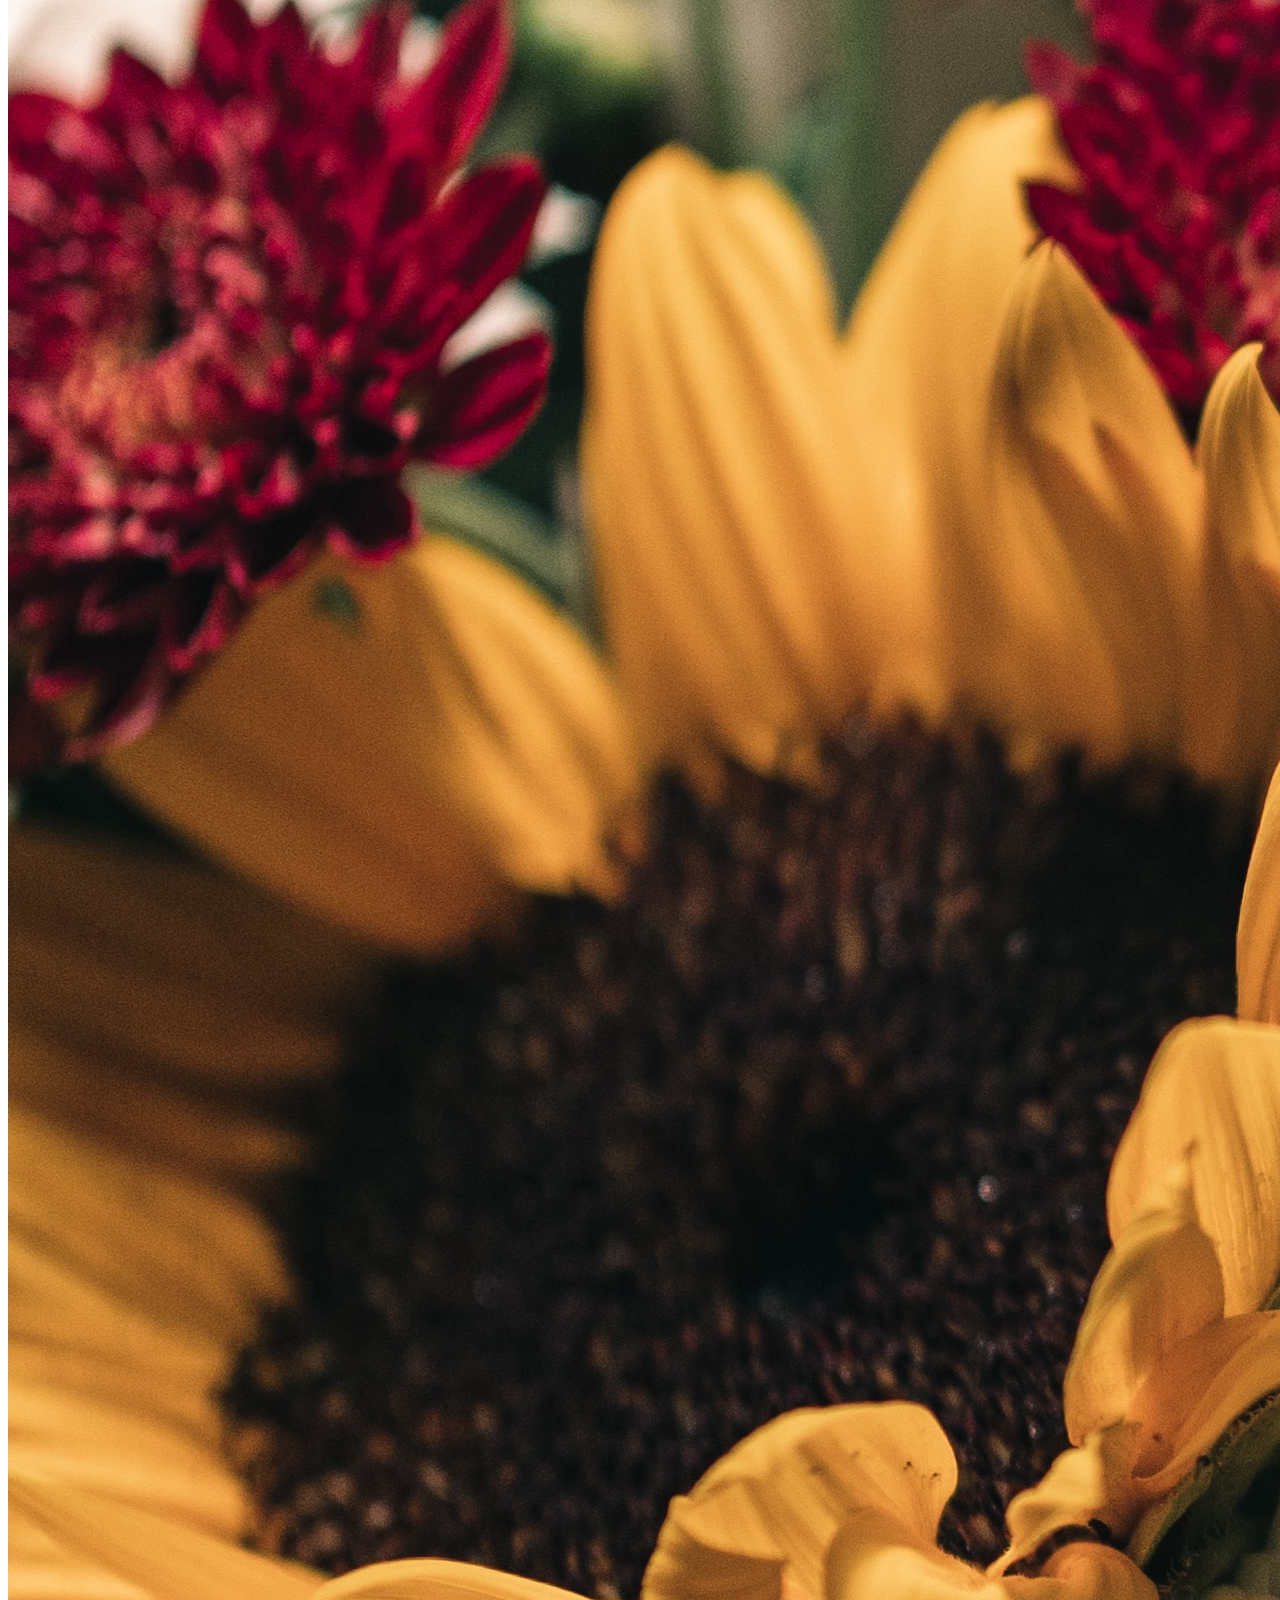
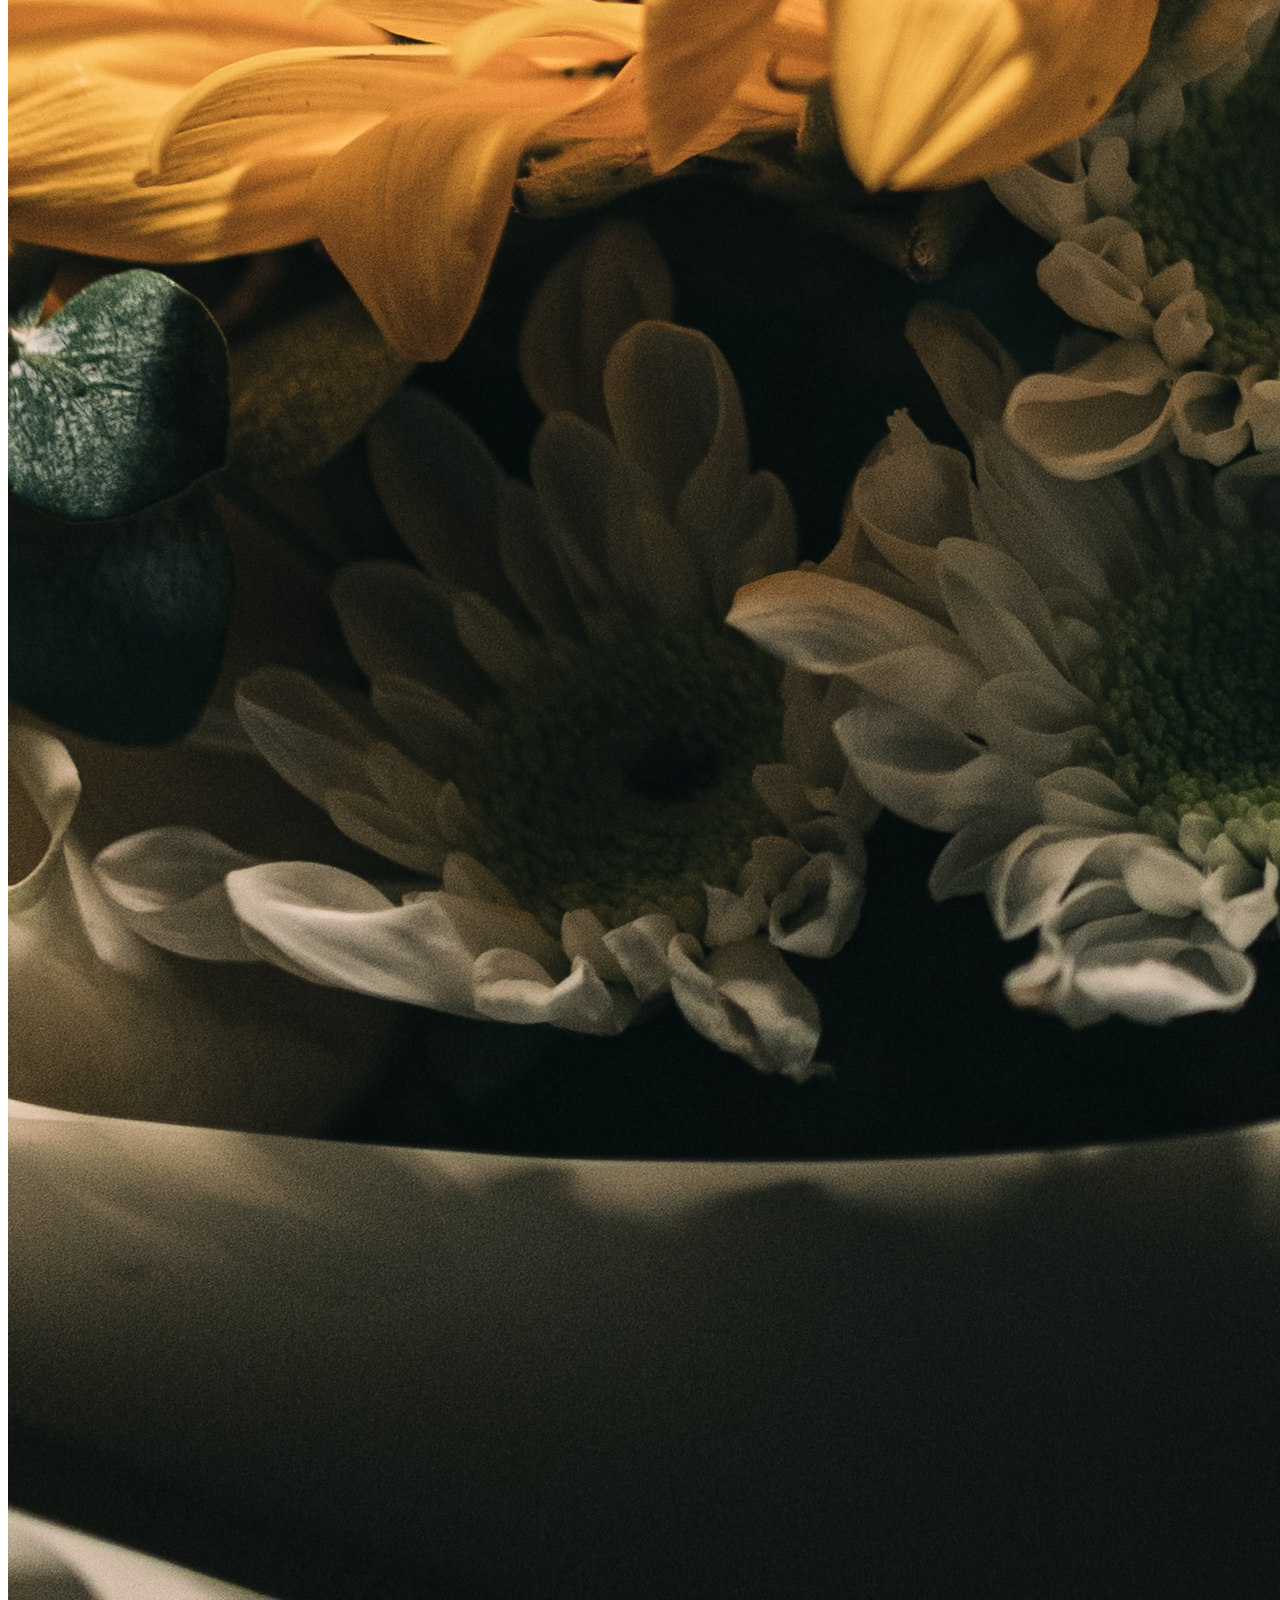
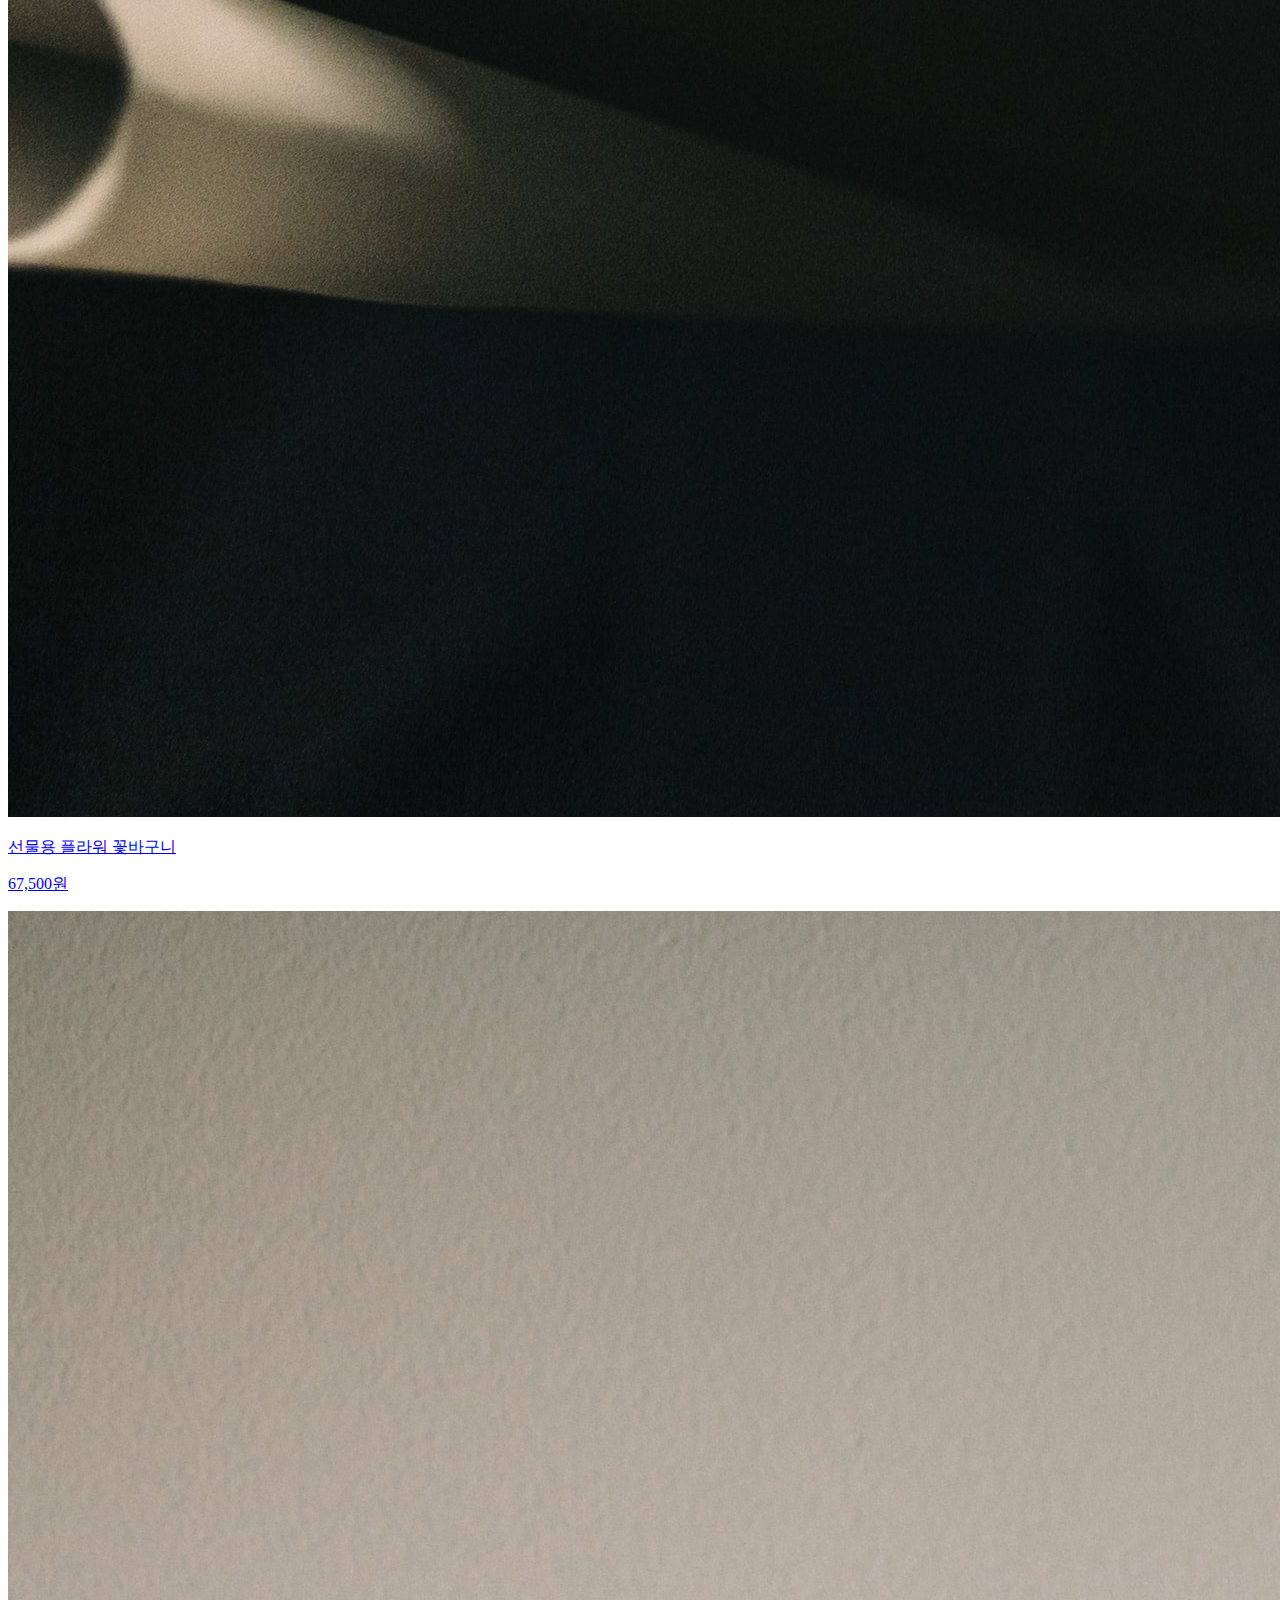
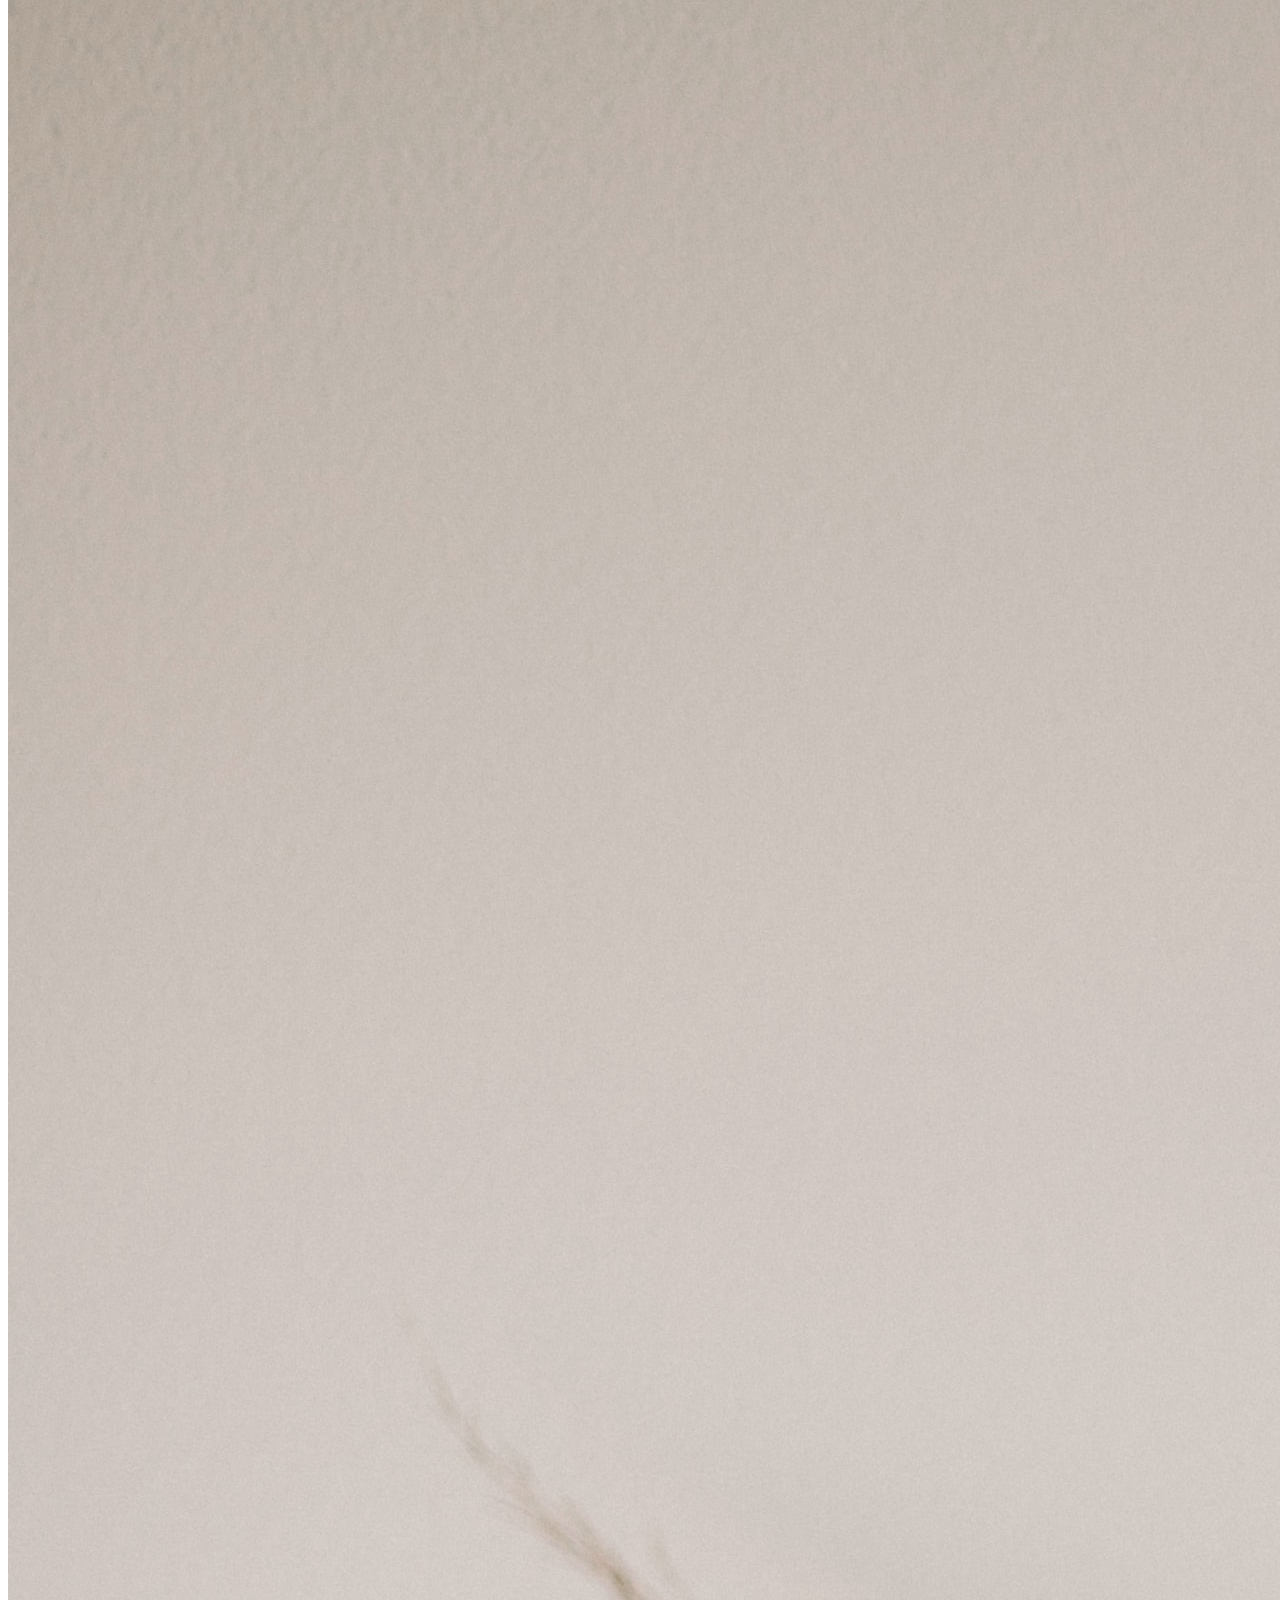
<file: mypage/product/class.html>
<!DOCTYPE html>
<html xmlns="http://www.w3.org/1999/xhtml">
<head>
    <meta charset="UTF-8">
    <meta http-equiv="X-UA-Compatible" content="IE=edge">
    <meta name="viewport" content="width=device-width, initial-scale=1.0">
    <title>class</title>
    <link href="https://cdn.jsdelivr.net/npm/bootstrap@5.1.3/dist/css/bootstrap.min.css" rel="stylesheet" integrity="sha384-1BmE4kWBq78iYhFldvKuhfTAU6auU8tT94WrHftjDbrCEXSU1oBoqyl2QvZ6jIW3" crossorigin="anonymous">
    <link rel="stylesheet" type="text/css" href="/mypage/css/bootstrap.custom.css" />
    <style>
      .row-fluid > p {
        font-size: 30px;
        font-weight: bold;
      }
        


    </style>

</head>
<body>
  <nav class="navbar navbar-expand-lg navbar-light bg-light">
    <div class="container-fluid">
      <div>
      <a class="navbar-brand" href="../simple.html">Kukka</a>
      <span class="navbar-brand-right">| NO REASON FOR FLOWERS</span>
    </div>
      <button class="navbar-toggler" type="button" data-bs-toggle="collapse" data-bs-target="#navbarNav" aria-controls="navbarNav" aria-expanded="false" aria-label="Toggle navigation">
        <span class="navbar-toggler-icon"></span>
      </button>
      <div class="collapse navbar-collapse justify-content-end" id="navbarNav">
        <ul class="navbar-nav">
          <!-- <li class="nav-item">
            <a class="nav-link active" aria-current="page" href="../simple.html">Home</a>
          </li> -->
          <li class="nav-item">
            <a class="nav-link" href="./subscription.html">Subscription</a>
          </li>
          <li class="nav-item">
            <a class="nav-link" href="./shop.html">Shop</a>
          </li>
          <li class="nav-item">
            <a class="nav-link" href="./express.html">Express</a>
          </li>
          <li class="nav-item">
            <a class="nav-link" href="./class.html">Class</a>
          </li>
          <li class="nav-item">
            <a class="nav-link" href="./about.html">About</a>
          </li>
        </ul>
      </div>
      <div class="collapse navbar-collapse justify-content-end">
        <a class="navbar-brand justify-content-end" href="#">
          <img src="/mypage/img/search1.svg" width="26" height="26" alt="search">
        </a>
        <a class="navbar-brand justify-content-end" href="../login.html">
          <img src="/mypage/img/person.svg" width="26" height="26" alt="person">
        </a>
          <a class="navbar-brand justify-content-end" href="#">
          <img src="/mypage/img/basket.svg" width="26" height="26" alt="baskets">
        </a>
      </div>
    </div>
  </nav>

      <!-- <div class="card" style="width: 400px;">
        <img class="card-img-top" src="/mypage/img/product1.jpg" alt="Card image cap">
        <div class="card-body">
          <h5 class="card-title">Card title</h5>
          <p class="card-text">Some quick example text to build on the card title and make up the bulk of the card's content.</p>
          <a href="#" class="btn btn-primary">Go somewhere</a>
        </div>
      </div> -->


   

      <div>
        <img src="/mypage/img/main flower.png" class="img-fluid" alt="" >
      </div>

    

      <div class="container">
        <div class="row">
            
          <div class="row gy-3">
          <div class="row-fluid">
            <p>원데이 클래스</p>
          </div>
          <div class="col-lg-3 col-md-6">
            <!-- <div class="card"> -->
              <a href="#">
              <img src="/mypage/img/flower.jpg" alt="" class="card-img"/>
              <p class='text-dark'>러블리한 꽃다발</p>
              <p class='text-dark'>35,900원</p>
              </a>   
          </div>
          
          <div class="col-lg-3 col-md-6">
            <!-- <div class="card"> -->
              <a href="#">
              <img src="/mypage/img/flower.jpg" alt="" class="card-img" />
              <p class='text-dark'>선물용 플라워 꽃바구니</p>
              <p class='text-dark'>67,500원</p>
              </a>
          </div>
          <div class="col-lg-3 col-md-6">
            <!-- <div class="card"> -->
              <a href="#">
              <img src="/mypage/img/flower vase1.jpg" alt="" class="card-img" />
              <p class='text-dark'>선물용 플라워박스</p>
              <p class='text-dark'>69,900원</p>
              </a>
          </div>
    
          <div class="row-fluid">
            <p>스페셜 클래스</p>
          </div>
          <div class="col-lg-3 col-md-6">
            <!-- <div class="card"> -->
              <a href="#">
              <img src="/mypage/img/flower vase1.jpg" alt="" class="card-img" />
              <p class='text-dark'>99명 할인 얼리버리 혜택 | 꽃다발 (조기마감주의)</p>
              <p class='text-dark'>19,900원</p>
              </a>
          </div>
        </div>
      </div>


      <div class="container-fluid my-4">

        <footer style="background-color: white;">
          <div class="container p-4">
            <div class="row">
              <div class="col-lg-6 col-md-12 mb-4">
                <h5 class="mb-3 text-dark">Kukka | NO REASON FOR FLOWERS</h5>
                <p style="font-size: 12px;">
                  꾸까(KUKKA) | 대표자 박춘화| 사업자 등록번호 264-81-32594 | 사업자정보확인 | <br/>서울특별시 서초구 명달로 9 방배빌딩 1층 KUKKA | 기업공시 | 통신판매신고번호
                  <br/><br/>@KUKKA, Inc. All rights reserved.
              </p>
              </div>
              <div class="col-lg-3 col-md-6 mb-4">
                <!-- <h5 class="mb-3 text-dark"></h5> -->
                <ul class="list-unstyled mb-0">
                  <li class="mb-1">
                    <a href="#!" style="color:#4f4f4f; font-size:13px;">공지사항</a>
                  </li>
                  <li class="mb-1">
                    <a href="#!" style="color: #4f4f4f; font-size:13px;" >배송정책</a>
                  </li>
                  <li class="mb-1">
                    <a href="#!" style="color: #4f4f4f; font-size:13px;">회원 멤버쉽</a>
                  </li>
                  <li>
                    <a href="#!" style="color: #4f4f4f; font-size:13px;">고객센터</a>
                  </li>
                </ul>
              </div>
              <div class="col-lg-3 col-md-6 mb-4">
                <h6 class="mb-1 text-dark">고객센터 1661-1031</h6>
                <table class="table" style="border-color: #666;">
                  <tbody>
                    <tr>
                      <td style="font-size:15px;">Mon - Fri:</td>
                      <td style="font-size:15px;">10am - 6pm</td>
                    </tr>
                    <tr>
                      <td style="font-size:15px;">Sat - Sun:</td>
                      <td style="font-size:15px;">10am - 1am</td>
                    </tr>
                  </tbody>
                </table>
              </div>
            </div>
          </div>
       
          <!-- Copyright -->
        </footer>
        
      </div>

        

      



    <script src="https://cdn.jsdelivr.net/npm/bootstrap@5.1.3/dist/js/bootstrap.bundle.min.js" integrity="sha384-ka7Sk0Gln4gmtz2MlQnikT1wXgYsOg+OMhuP+IlRH9sENBO0LRn5q+8nbTov4+1p" crossorigin="anonymous"></script>
</body>
</html>
</file>
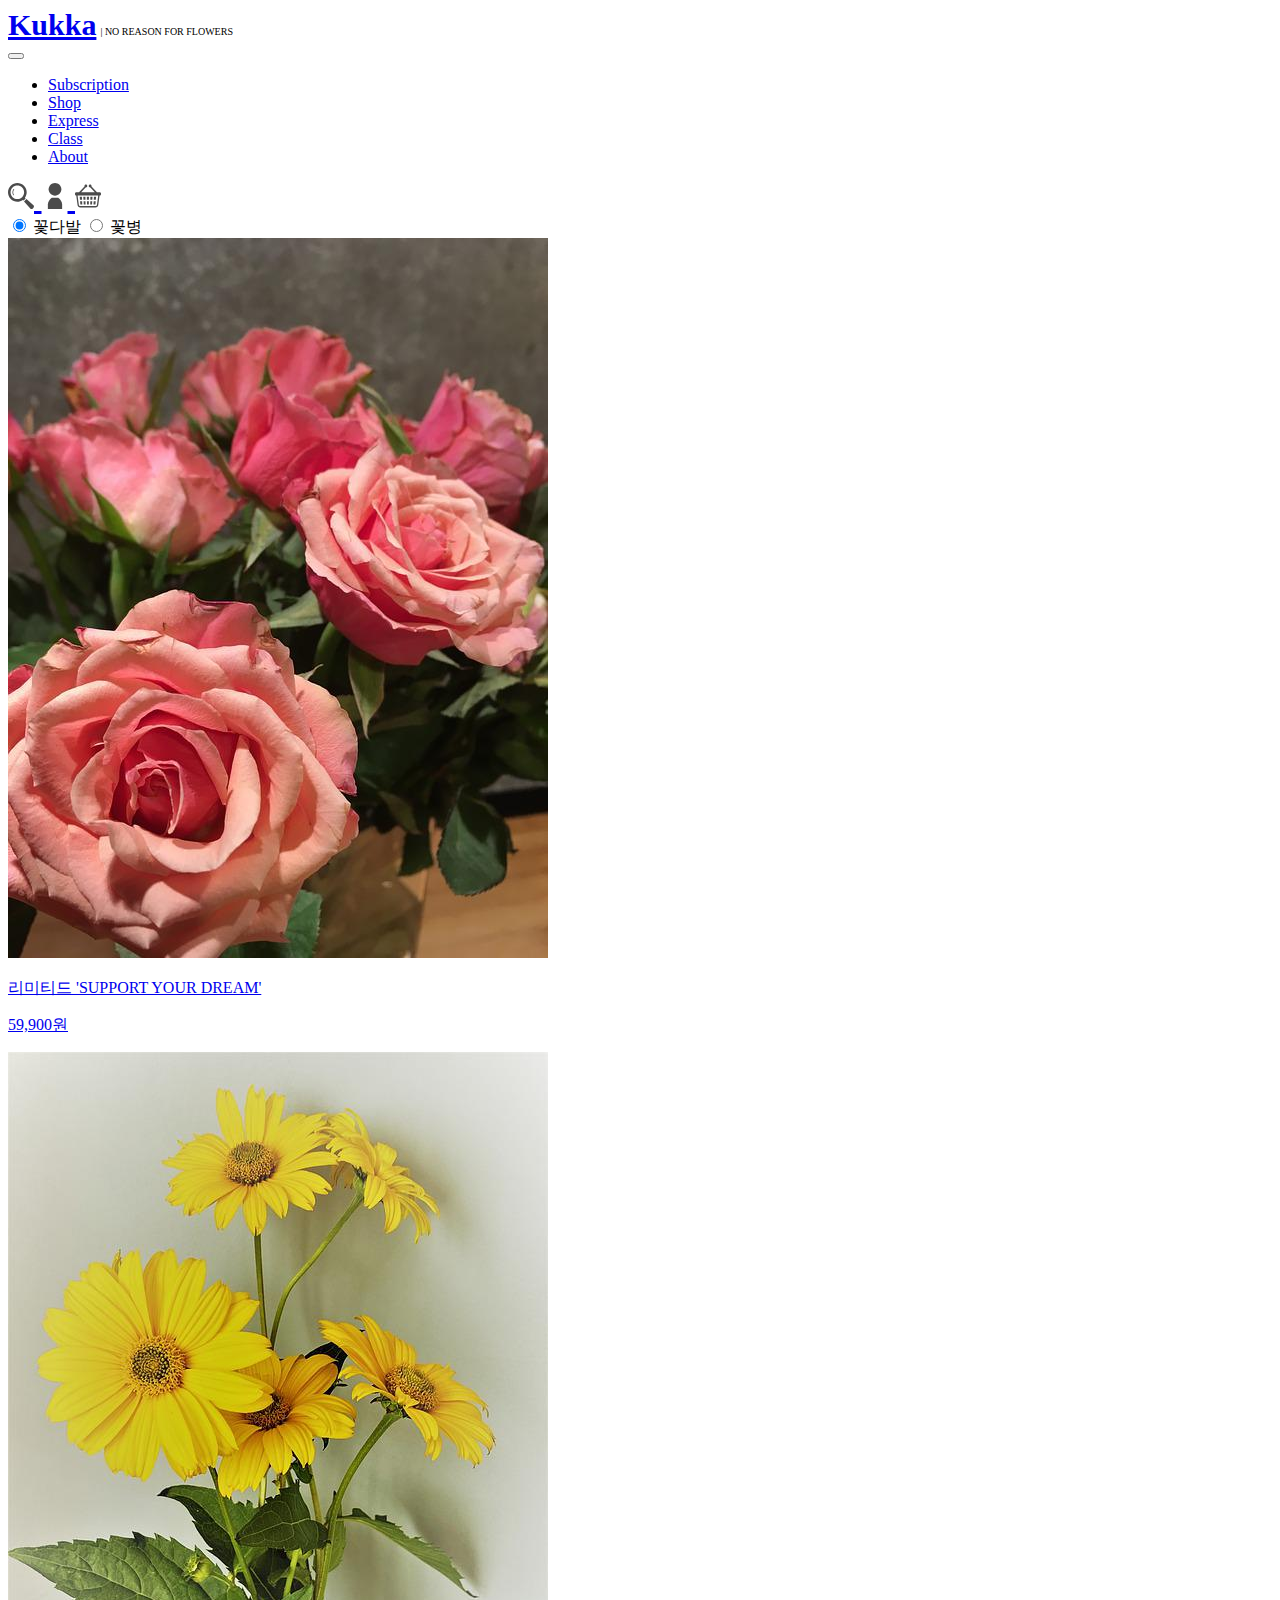
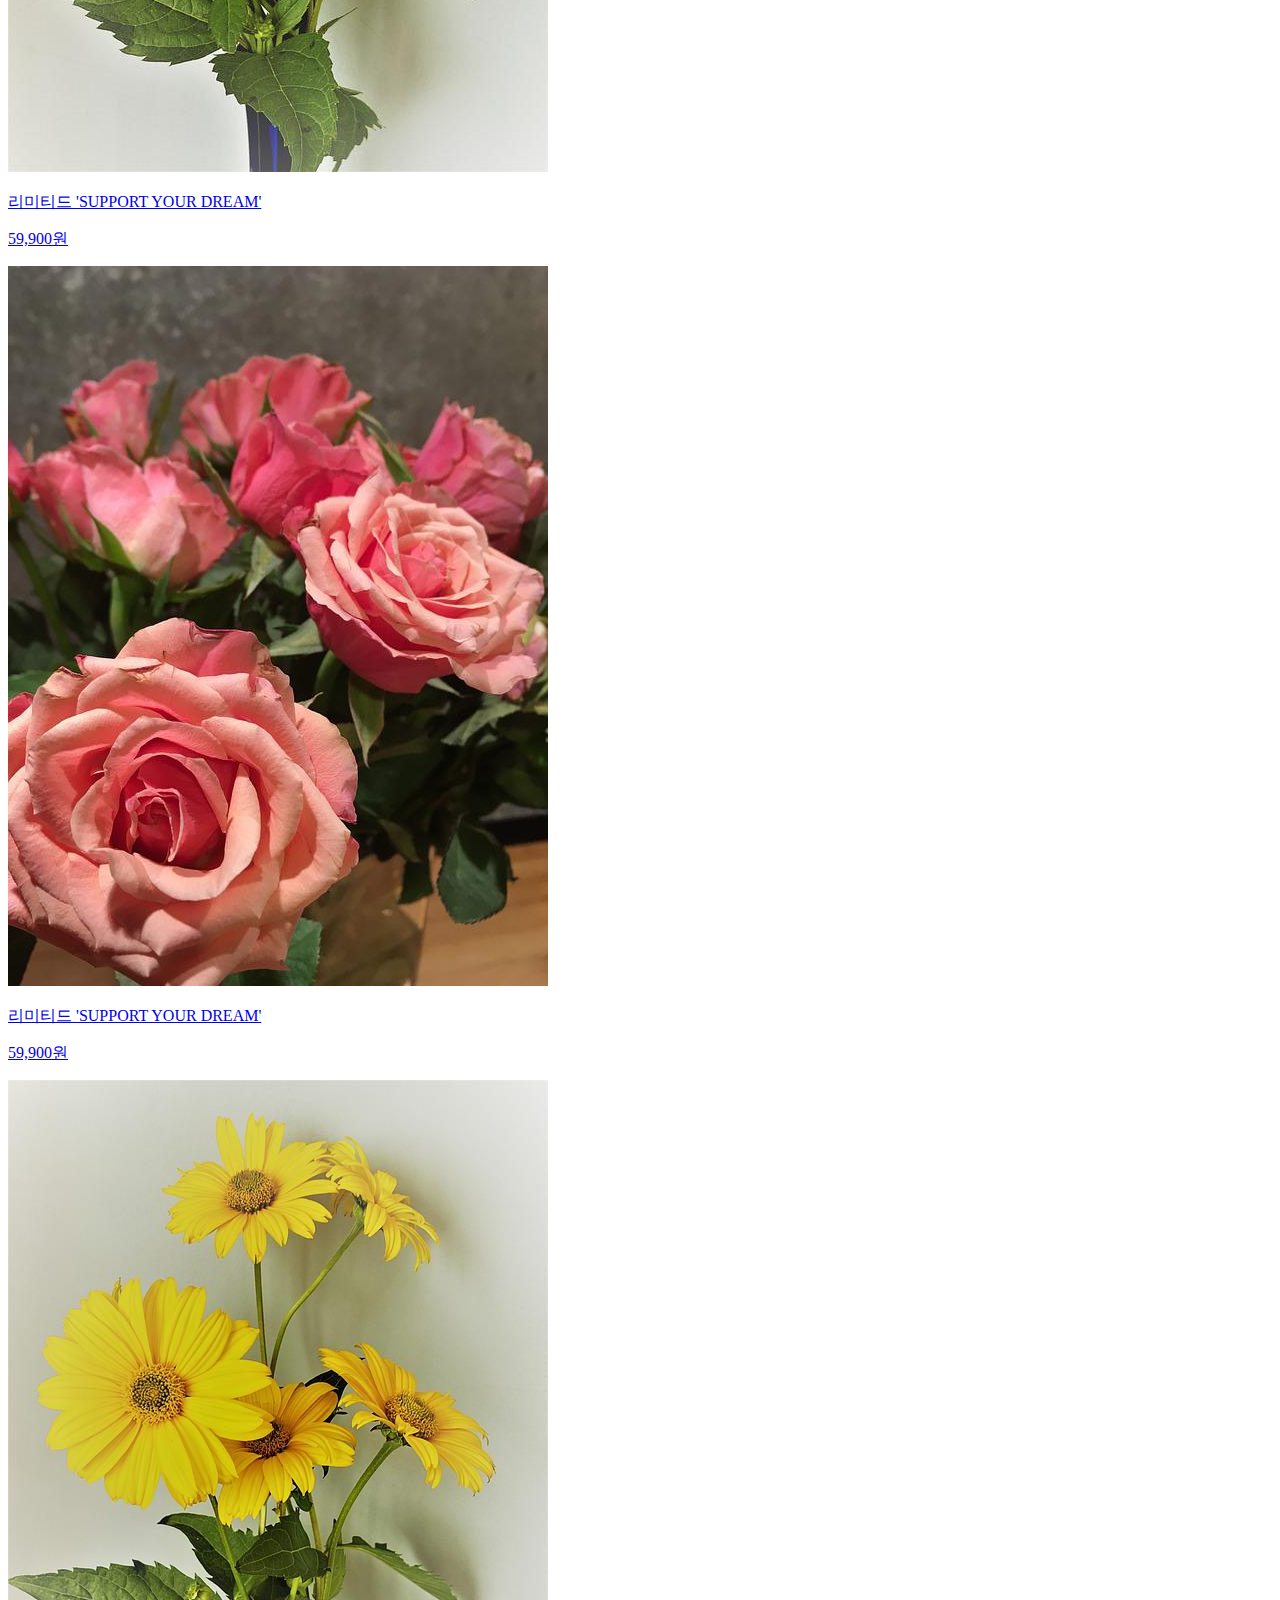
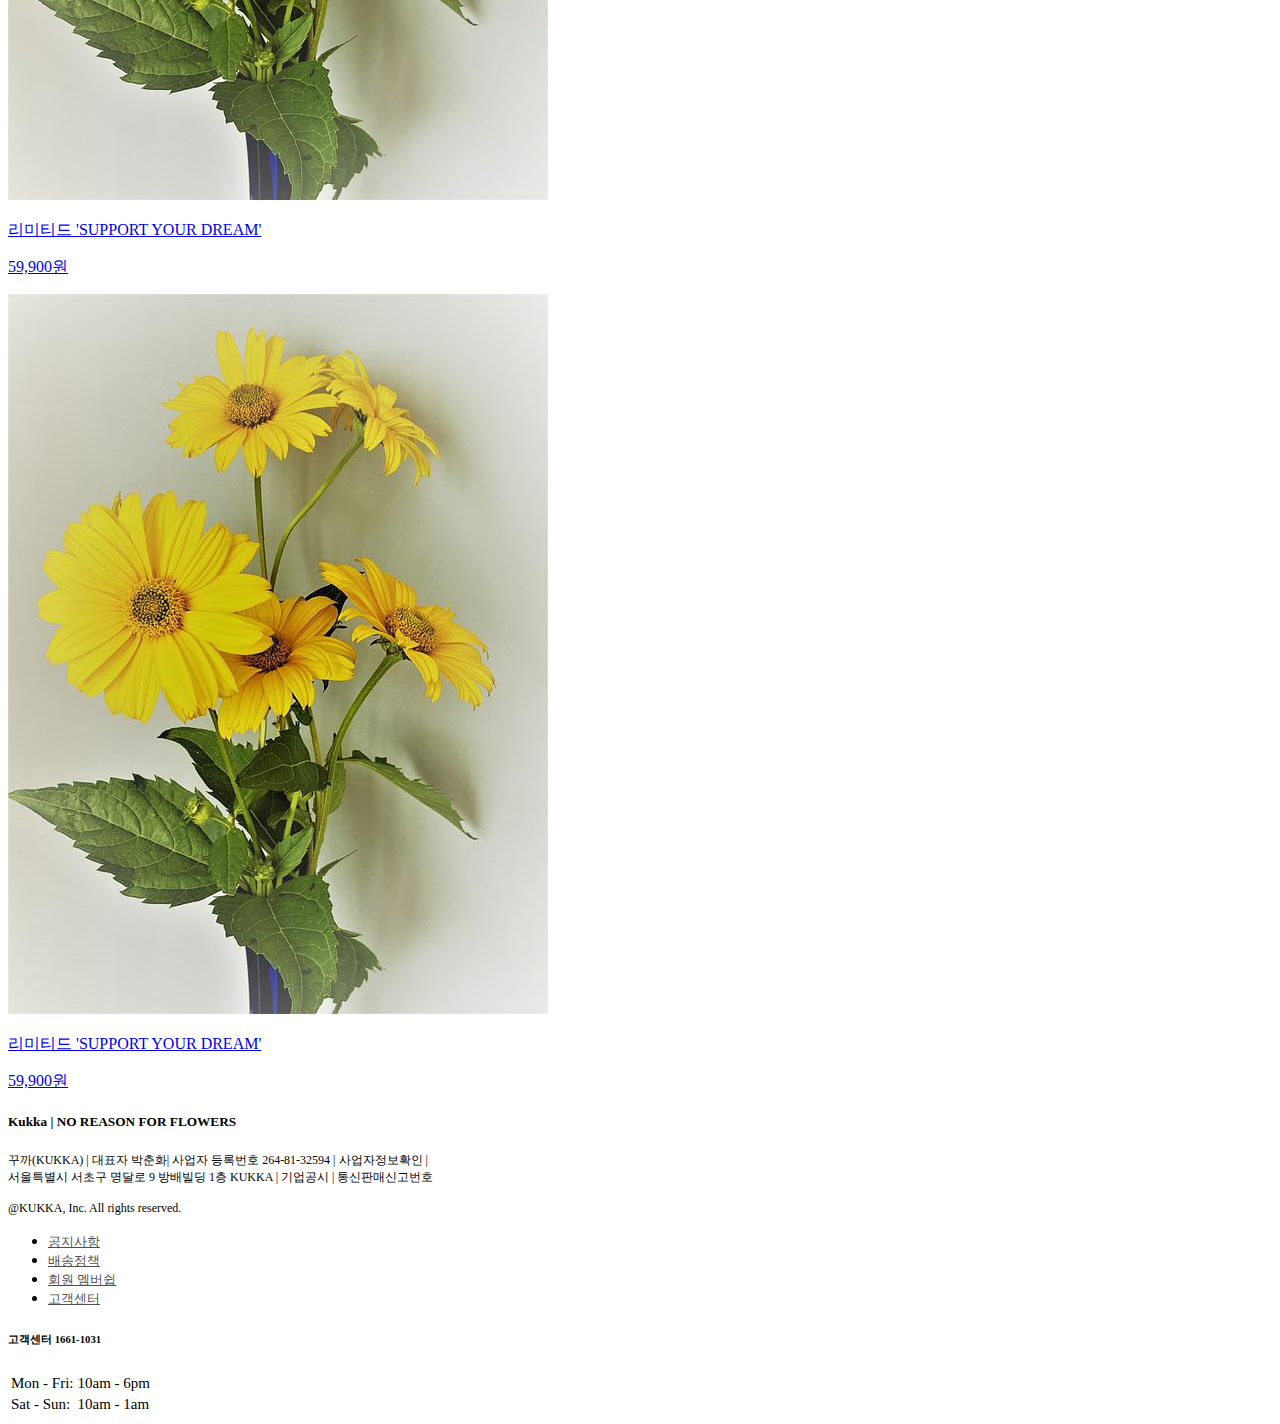
<file: mypage/product/shop.html>
<!DOCTYPE html>
<html lang="en">
<head>
    <meta charset="UTF-8">
    <meta http-equiv="X-UA-Compatible" content="IE=edge">
    <meta name="viewport" content="width=device-width, initial-scale=1.0">
    <title>Shop</title>
    <link href="https://cdn.jsdelivr.net/npm/bootstrap@5.1.3/dist/css/bootstrap.min.css" rel="stylesheet" integrity="sha384-1BmE4kWBq78iYhFldvKuhfTAU6auU8tT94WrHftjDbrCEXSU1oBoqyl2QvZ6jIW3" crossorigin="anonymous">
    
    <style>
        /* .Menu .productMenu > a{
          float: left;
          position: relative;
          left: 300px;
          margin: 10px auto;
          padding: 15px;
          top: 50px;
        }
        .Menu .productMenu > a > img{
          vertical-align: middle;
        }
        .Menu .productMenu > a > p{
          text-align: center;
        } */

        .productMenu {
          text-align: center;
          display: flex;
          justify-content: center;
          align-items: center;
          height: 200px;
        }

        /* .btn-group{
          position: absolute;
          top: 350px;
          left: 100px;
        } */
    

    </style>

</head>
<link rel="stylesheet" type="text/css" href="/mypage/css/bootstrap.custom.css" />
<body>



  <nav class="navbar navbar-expand-lg navbar-light bg-light">
    <div class="container-fluid">
      <div>
      <a class="navbar-brand" href="../simple.html">Kukka</a>
      <span class="navbar-brand-right">| NO REASON FOR FLOWERS</span>
    </div>
      <button class="navbar-toggler" type="button" data-bs-toggle="collapse" data-bs-target="#navbarNav" aria-controls="navbarNav" aria-expanded="false" aria-label="Toggle navigation">
        <span class="navbar-toggler-icon"></span>
      </button>
      <div class="collapse navbar-collapse justify-content-end" id="navbarNav">
        <ul class="navbar-nav">
          <!-- <li class="nav-item">
            <a class="nav-link active" aria-current="page" href="../simple.html">Home</a>
          </li> -->
          <li class="nav-item">
            <a class="nav-link" href="./subscription.html">Subscription</a>
          </li>
          <li class="nav-item">
            <a class="nav-link" href="./shop.html">Shop</a>
          </li>
          <li class="nav-item">
            <a class="nav-link" href="./express.html">Express</a>
          </li>
          <li class="nav-item">
            <a class="nav-link" href="./class.html">Class</a>
          </li>
          <li class="nav-item">
            <a class="nav-link" href="./about.html">About</a>
          </li>
        </ul>
      </div>
      <div class="collapse navbar-collapse justify-content-end">
        <a class="navbar-brand justify-content-end" href="#">
          <img src="/mypage/img/search1.svg" width="26" height="26" alt="search">
        </a>
        <a class="navbar-brand justify-content-end" href="../login.html">
          <img src="/mypage/img/person.svg" width="26" height="26" alt="person">
        </a>
          <a class="navbar-brand justify-content-end" href="../product/cart.html">
          <img src="/mypage/img/basket.svg" width="26" height="26" alt="baskets">
        </a>
      </div>
    </div>
  </nav>
  

  
    <!-- <nav class="navbar navbar-expand-lg navbar-light bg-light">
      <div class="container-fluid">
		<a class="navbar-brand" href="../simple.html">Kukka</a>
		<span>| NO REASON FOR FLOWERS</span>
		<button class="navbar-toggler" type="button" data-toggle="collapse" data-target="#navbarSupportedContent" aria-controls="navbarSupportedContent" aria-expanded="false" aria-label="Toggle navigation">
		  <span class="navbar-toggler-icon"></span>
		</button>
	  
		<div class="navbar-collapse justify-content-center" id="navbarSupportedContent">
		  <ul class="navbar-nav mr-auto">
			<li class="nav-item active">
			  <a class="nav-link" href="./subscription.html">Subscription</a>
			</li>
			<li class="nav-item active">
			  <a class="nav-link" href="./shop.html">Shop</a>
			</li>
			<li class="nav-item active">
			  <a class="nav-link" href="./express.html">Express</a>
			</li>
			<li class="nav-item active">
			  <a class="nav-link" href="./class.html">Class</a>
			</li>
			<li class="nav-item active">
			  <a class="nav-link" href="./about.html">About</a>
			</li>
			<li class="nav-item active">
			  <a class="nav-link" href="./contents.html">Contents</a>
			</li>
			<li class="nav-item active">
			  <a class="nav-link" href="./partner.html">Partner</a>
			</li>
		  </ul>
		</div>
    <a class="navbar-brand justify-content-end" href="#">
      <img src="/mypage/img/search1.svg" width="26" height="26" alt="search">
      </a>
      <a class="navbar-brand justify-content-end" href="#">
      <img src="/mypage/img/person.svg" width="26" height="26" alt="person">
      </a>
      <a class="navbar-brand justify-content-end" href="#">
      <img src="/mypage/img/basket.svg" width="26" height="26" alt="baskets">
      </a>
      </div>
	  </nav> -->

      <!-- <div class="card" style="width: 400px;">
        <img class="card-img-top" src="/mypage/img/product1.jpg" alt="Card image cap">
        <div class="card-body">
          <h5 class="card-title">Card title</h5>
          <p class="card-text">Some quick example text to build on the card title and make up the bulk of the card's content.</p>
          <a href="#" class="btn btn-primary">Go somewhere</a>
        </div>
      </div> -->

  
        
        
<!-- 
      <div class="container">
        <div class="container-fluid full-width">
          <div class="row-fluid">
            <div class="btn-group" role="group" aria-label="Basic radio toggle button group">
              <input type="radio" class="btn-check" name="btnradio" id="btnradio1" autocomplete="off" checked>
              <label class="btn btn-outline-dark" for="btnradio1">꽃다발</label>
            
              <input type="radio" class="btn-check" name="btnradio" id="btnradio2" autocomplete="off">
              <label class="btn btn-outline-dark" for="btnradio2">꽃병</label>
            </div>
            </div>
        </div>
      </div> -->



      <!-- <tr>
        <div class="Menu">
            <div class="productMenu">
                <a>
                    <img src="/mypage/img/menu1.jpg" class="rounded-circle" alt="Cinque Terre" width="90" height="90">
                    <p>ALL</p>
                </a>
                <a>
                    <img src="/mypage/img/menu2.jpg" class="rounded-circle" alt="Cinque Terre" width="90" height="90">
                    <p>Single</p>
                </a>
                <a>
                    <img src="/mypage/img/menu3.jpg" class="rounded-circle" alt="Cinque Terre" width="90" height="90">
                    <p>Bouquet</p>
                </a>
                <a>
                    <img src="/mypage/img/menu1.jpg" class="rounded-circle" alt="Cinque Terre" width="90" height="90">
                    <p>Black</p>
                </a>
                <a>
                    <img src="/mypage/img/menu1.jpg" class="rounded-circle" alt="Cinque Terre" width="90" height="90">
                    <p>Rose Bag</p>
                </a>
                <a>
                    <img src="/mypage/img/menu1.jpg" class="rounded-circle" alt="Cinque Terre" width="90" height="90">
                    <p>Object</p>
                </a>
            </div>
        </div>
      </tr> -->

      

      <div class="container">
        <div class="row">      
          <div class="row gy-3">
          <div class="row-fluid">
            
            <div class="btn-group" role="group" aria-label="Basic radio toggle button group">
              <input type="radio" class="btn-check" name="btnradio" id="btnradio1" autocomplete="off" checked>
              <label class="btn btn-outline-dark" for="btnradio1" >꽃다발</label>
            
              <input type="radio" class="btn-check" name="btnradio" id="btnradio2" autocomplete="off">
              <label class="btn btn-outline-dark" for="btnradio2">꽃병</label>
            </div>
          </div>
          <div class="col-lg-3 col-md-6">
            <!-- <div class="card"> -->
              <a href="./shopdetail.html">
              <img src="/mypage/img/product3.jpg" alt="" class="card-img"/>
              <p class='text-dark'>리미티드 'SUPPORT YOUR DREAM'</p>
              <p class='text-dark'>59,900원</p>
              </a>   
          </div>
          
          <div class="col-lg-3 col-md-6">
            <!-- <div class="card"> -->
              <a href="#">
              <img src="/mypage/img/product1.jpg" alt="" class="card-img" />
              <p class='text-dark'>리미티드 'SUPPORT YOUR DREAM'</p>
              <p class='text-dark'>59,900원</p>
              </a>
          </div>
          <div class="col-lg-3 col-md-6">
            <!-- <div class="card"> -->
              <a href="#">
              <img src="/mypage/img/product3.jpg" alt="" class="card-img" />
              <p class='text-dark'>리미티드 'SUPPORT YOUR DREAM'</p>
              <p class='text-dark'>59,900원</p>
              </a>
          </div>
          <div class="col-lg-3 col-md-6">
            <!-- <div class="card"> -->
              <a href="#">
              <img src="/mypage/img/product1.jpg" alt="" class="card-img" />
              <p class='text-dark'>리미티드 'SUPPORT YOUR DREAM'</p>
              <p class='text-dark'>59,900원</p>
              </a>
          </div>
          <div class="col-lg-3 col-md-6">
            <!-- <div class="card"> -->
              <a href="#">
              <img src="/mypage/img/product1.jpg" alt="" class="card-img" />
              <p class='text-dark'>리미티드 'SUPPORT YOUR DREAM'</p>
              <p class='text-dark'>59,900원</p>
              </a>
          </div>
        </div>
      </div>

      <div class="container-fluid my-4">

        <footer style="background-color: white;">
          <div class="container p-4">
            <div class="row">
              <div class="col-lg-6 col-md-12 mb-4">
                <h5 class="mb-3 text-dark">Kukka | NO REASON FOR FLOWERS</h5>
                <p style="font-size: 12px;">
                  꾸까(KUKKA) | 대표자 박춘화| 사업자 등록번호 264-81-32594 | 사업자정보확인 | <br/>서울특별시 서초구 명달로 9 방배빌딩 1층 KUKKA | 기업공시 | 통신판매신고번호
                  <br/><br/>@KUKKA, Inc. All rights reserved.
              </p>
              </div>
              <div class="col-lg-3 col-md-6 mb-4">
                <!-- <h5 class="mb-3 text-dark"></h5> -->
                <ul class="list-unstyled mb-0">
                  <li class="mb-1">
                    <a href="#!" style="color:#4f4f4f; font-size:13px;">공지사항</a>
                  </li>
                  <li class="mb-1">
                    <a href="#!" style="color: #4f4f4f; font-size:13px;" >배송정책</a>
                  </li>
                  <li class="mb-1">
                    <a href="#!" style="color: #4f4f4f; font-size:13px;">회원 멤버쉽</a>
                  </li>
                  <li>
                    <a href="#!" style="color: #4f4f4f; font-size:13px;">고객센터</a>
                  </li>
                </ul>
              </div>
              <div class="col-lg-3 col-md-6 mb-4">
                <h6 class="mb-1 text-dark">고객센터 1661-1031</h6>
                <table class="table" style="border-color: #666;">
                  <tbody>
                    <tr>
                      <td style="font-size:15px;">Mon - Fri:</td>
                      <td style="font-size:15px;">10am - 6pm</td>
                    </tr>
                    <tr>
                      <td style="font-size:15px;">Sat - Sun:</td>
                      <td style="font-size:15px;">10am - 1am</td>
                    </tr>
                  </tbody>
                </table>
              </div>
            </div>
          </div>
       
          <!-- Copyright -->
        </footer>
        
      </div>

        

      



    <script src="https://cdn.jsdelivr.net/npm/bootstrap@5.1.3/dist/js/bootstrap.bundle.min.js" integrity="sha384-ka7Sk0Gln4gmtz2MlQnikT1wXgYsOg+OMhuP+IlRH9sENBO0LRn5q+8nbTov4+1p" crossorigin="anonymous"></script>
</body>
</html>
</file>
<file: mypage/css/cart.css>
body{
    background: #ddd;
    min-height: 100vh;
    vertical-align: middle;
    display: flex;
    font-family: sans-serif;
    font-size: 0.8rem;
    font-weight: bold;
}
.title{
    margin-bottom: 5vh;
}
.card{
    margin: auto;
    max-width: 950px;
    width: 90%;
    box-shadow: 0 6px 20px 0 rgba(0, 0, 0, 0.19);
    border-radius: 1rem;
    border: transparent;
}
@media(max-width:767px){
    .card{
        margin: 3vh auto;
    }
}
.cart{
    background-color: #fff;
    padding: 4vh 5vh;
    border-bottom-left-radius: 1rem;
    border-top-left-radius: 1rem;
}
@media(max-width:767px){
    .cart{
        padding: 4vh;
        border-bottom-left-radius: unset;
        border-top-right-radius: 1rem;
    }
}
.summary{
    background-color: #ddd;
    border-top-right-radius: 1rem;
    border-bottom-right-radius: 1rem;
    padding: 4vh;
    color: rgb(65, 65, 65);
}
@media(max-width:767px){
    .summary{
    border-top-right-radius: unset;
    border-bottom-left-radius: 1rem;
    }
}
.summary .col-2{
    padding: 0;
}
.summary .col-10
{
    padding: 0;
}.row{
    margin: 0;
}
.title b{
    font-size: 1.5rem;
}
.main{
    margin: 0;
    padding: 2vh 0;
    width: 100%;
}
.col-2, .col{
    padding: 0 1vh;
}
a{
    padding: 0 1vh;
}
.close{
    margin-left: auto;
    font-size: 0.7rem;
}
img{
    width: 3.5rem;
}
.back-to-shop{
    margin-top: 4.5rem;
}
h5{
    margin-top: 4vh;
}
hr{
    margin-top: 1.25rem;
}
form{
    padding: 2vh 0;
}
select{
    border: 1px solid rgba(0, 0, 0, 0.137);
    padding: 1.5vh 1vh;
    margin-bottom: 4vh;
    outline: none;
    width: 100%;
    background-color: rgb(247, 247, 247);
}
input{
    border: 1px solid rgba(0, 0, 0, 0.137);
    padding: 1vh;
    margin-bottom: 4vh;
    outline: none;
    width: 100%;
    background-color: rgb(247, 247, 247);
}
input:focus::-webkit-input-placeholder
{
      color:transparent;
}
.btn{
    background-color: #000;
    border-color: #000;
    color: white;
    width: 100%;
    font-size: 0.7rem;
    margin-top: 4vh;
    padding: 1vh;
    border-radius: 0;
}
.btn:focus{
    box-shadow: none;
    outline: none;
    box-shadow: none;
    color: white;
    -webkit-box-shadow: none;
    -webkit-user-select: none;
    transition: none; 
}
.btn:hover{
    color: white;
}
a{
    color: black; 
}
a:hover{
    color: black;
    text-decoration: none;
}
 #code{
    background-image: linear-gradient(to left, rgba(255, 255, 255, 0.253) , rgba(255, 255, 255, 0.185)), url("https://img.icons8.com/small/16/000000/long-arrow-right.png");
    background-repeat: no-repeat;
    background-position-x: 95%;
    background-position-y: center;
}
</file>
